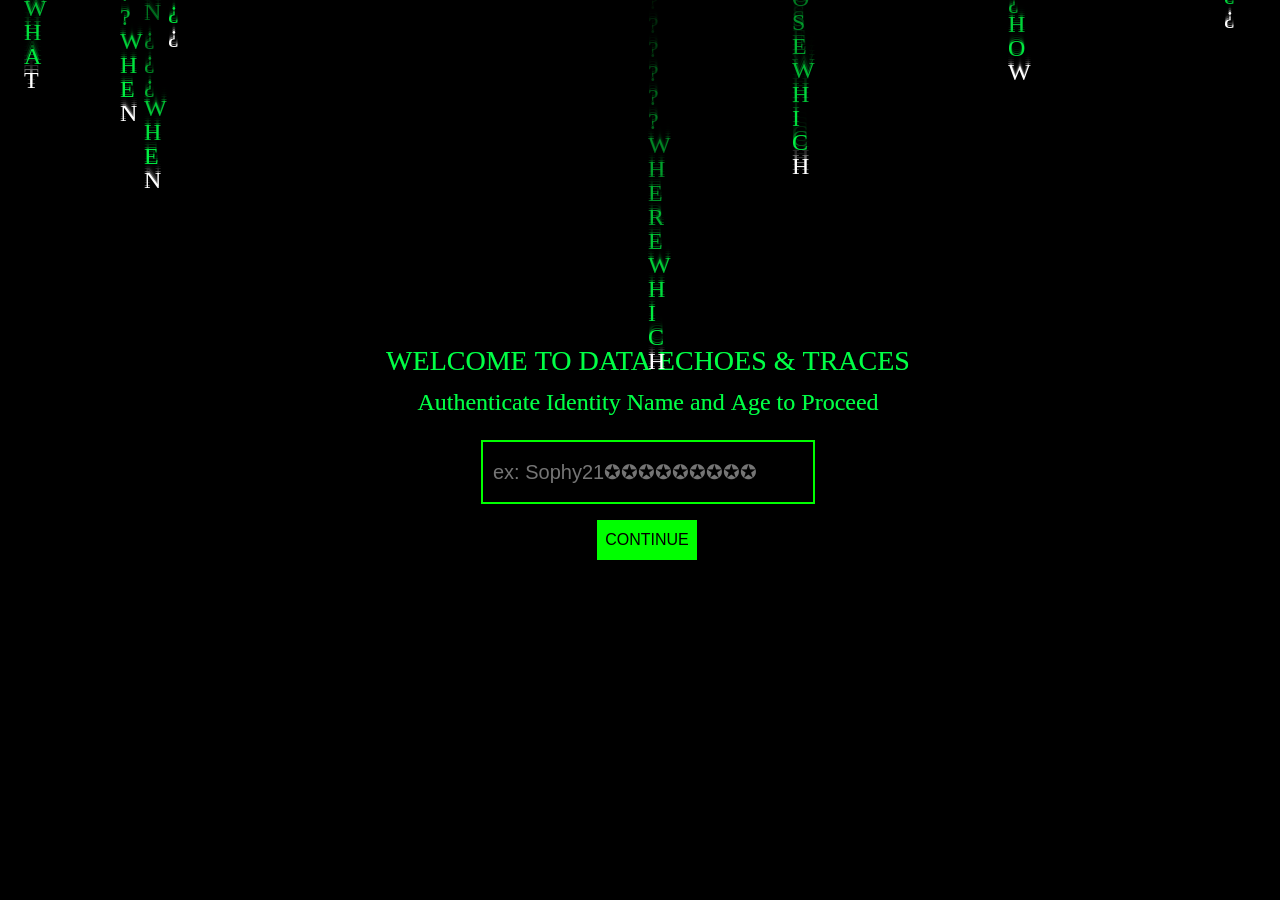
<file: index.html>
<!DOCTYPE html>
<html lang="en">
  <head>
    <meta charset="utf-8" />
    <meta name="viewport" content="width=device-width, initial-scale=1.0">

    <title>Sketch</title>

    <link rel="stylesheet" type="text/css" href="styles/style.css">

    <script src="libraries/p5.min.js"></script>
    <script src="libraries/quicksettings.js"></script>
    <script src="libraries/p5.gui.js"></script>
  </head>

  <body>
    <script src="scripts/sketch.js"></script>
  </body>
</html>
</file>
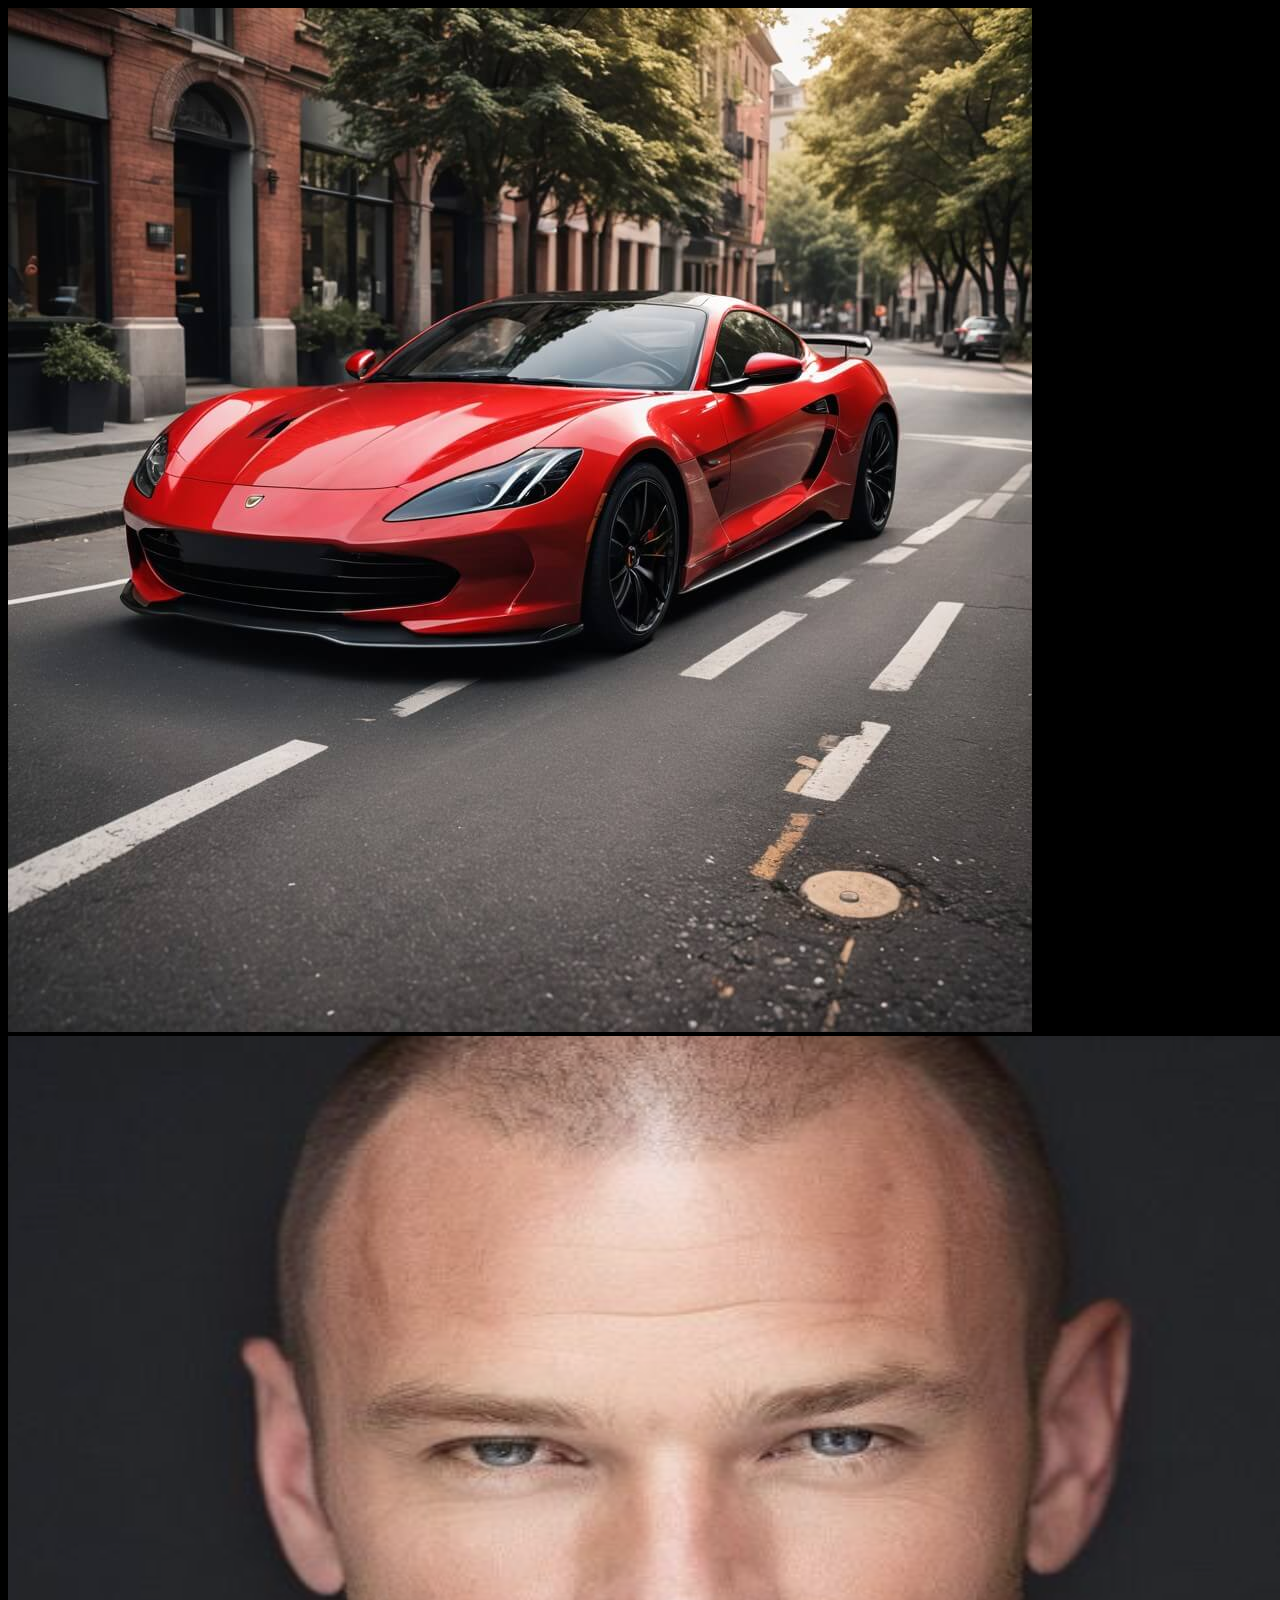
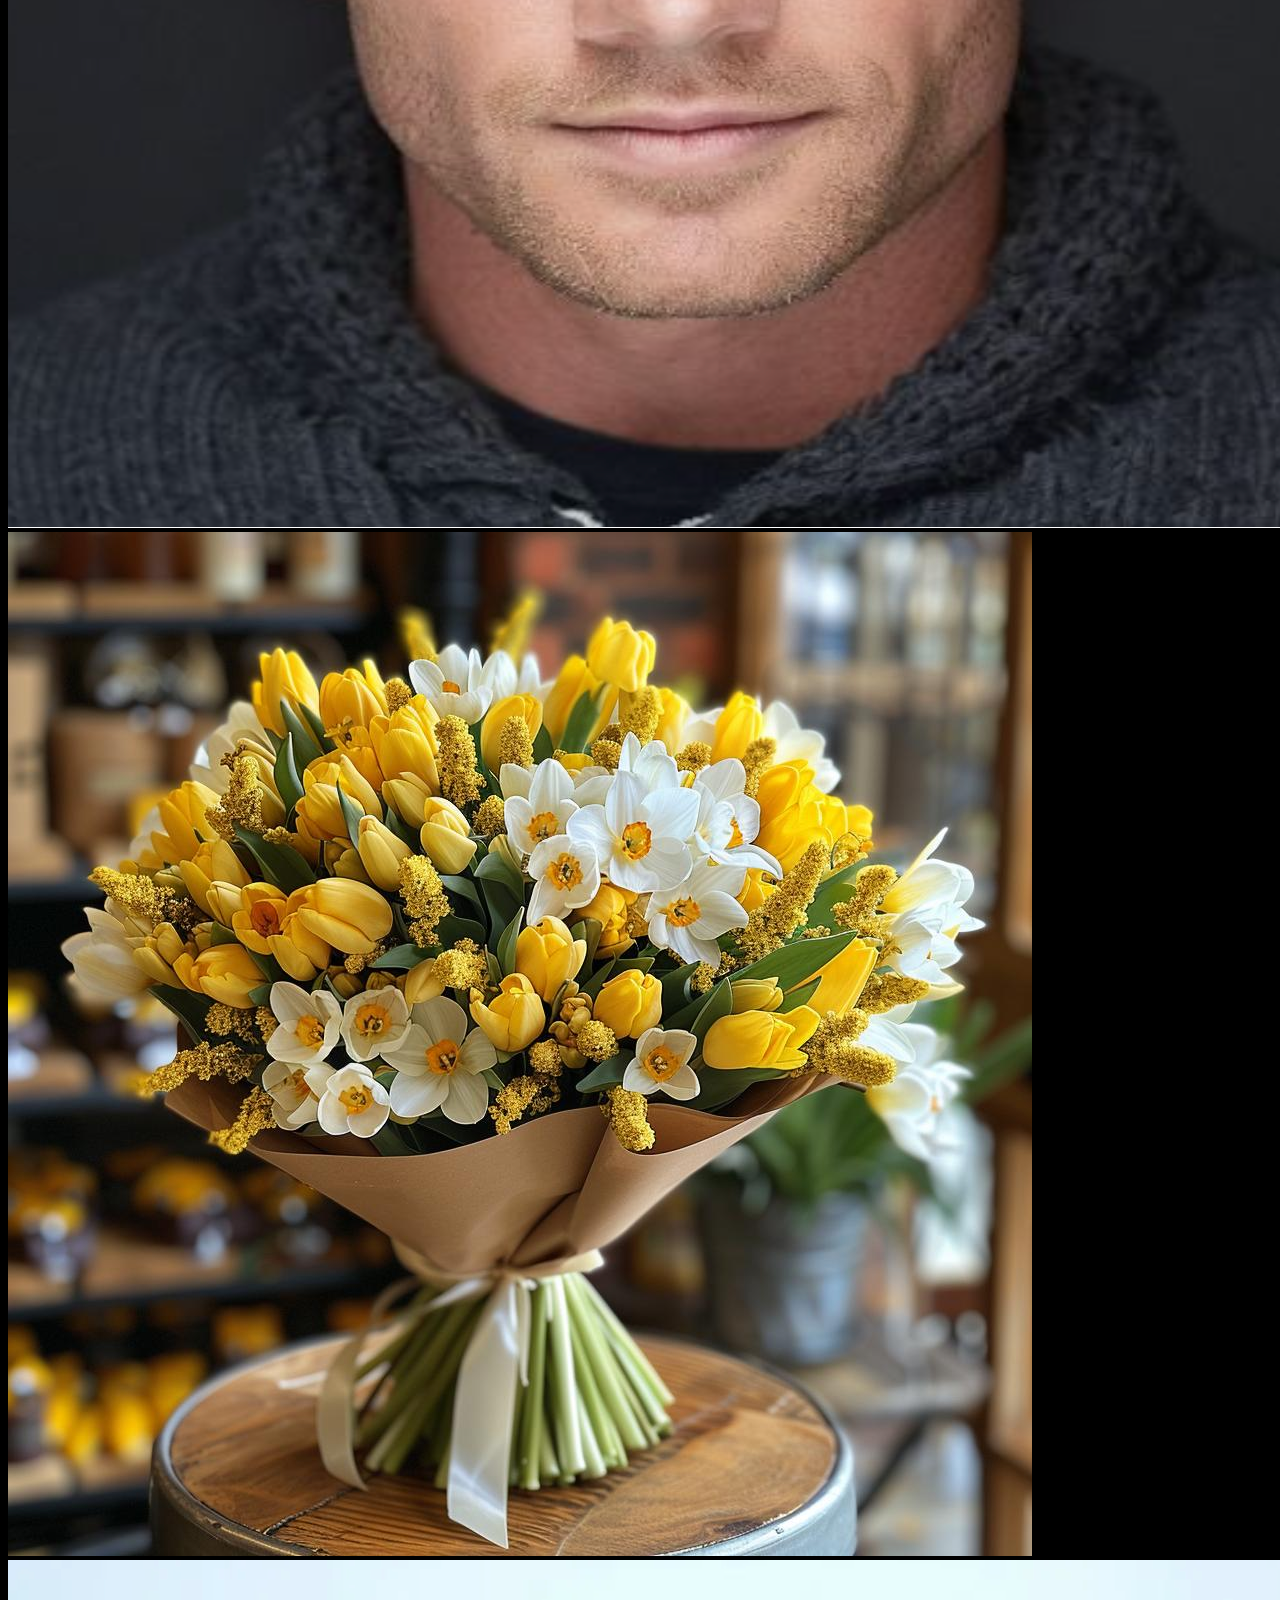
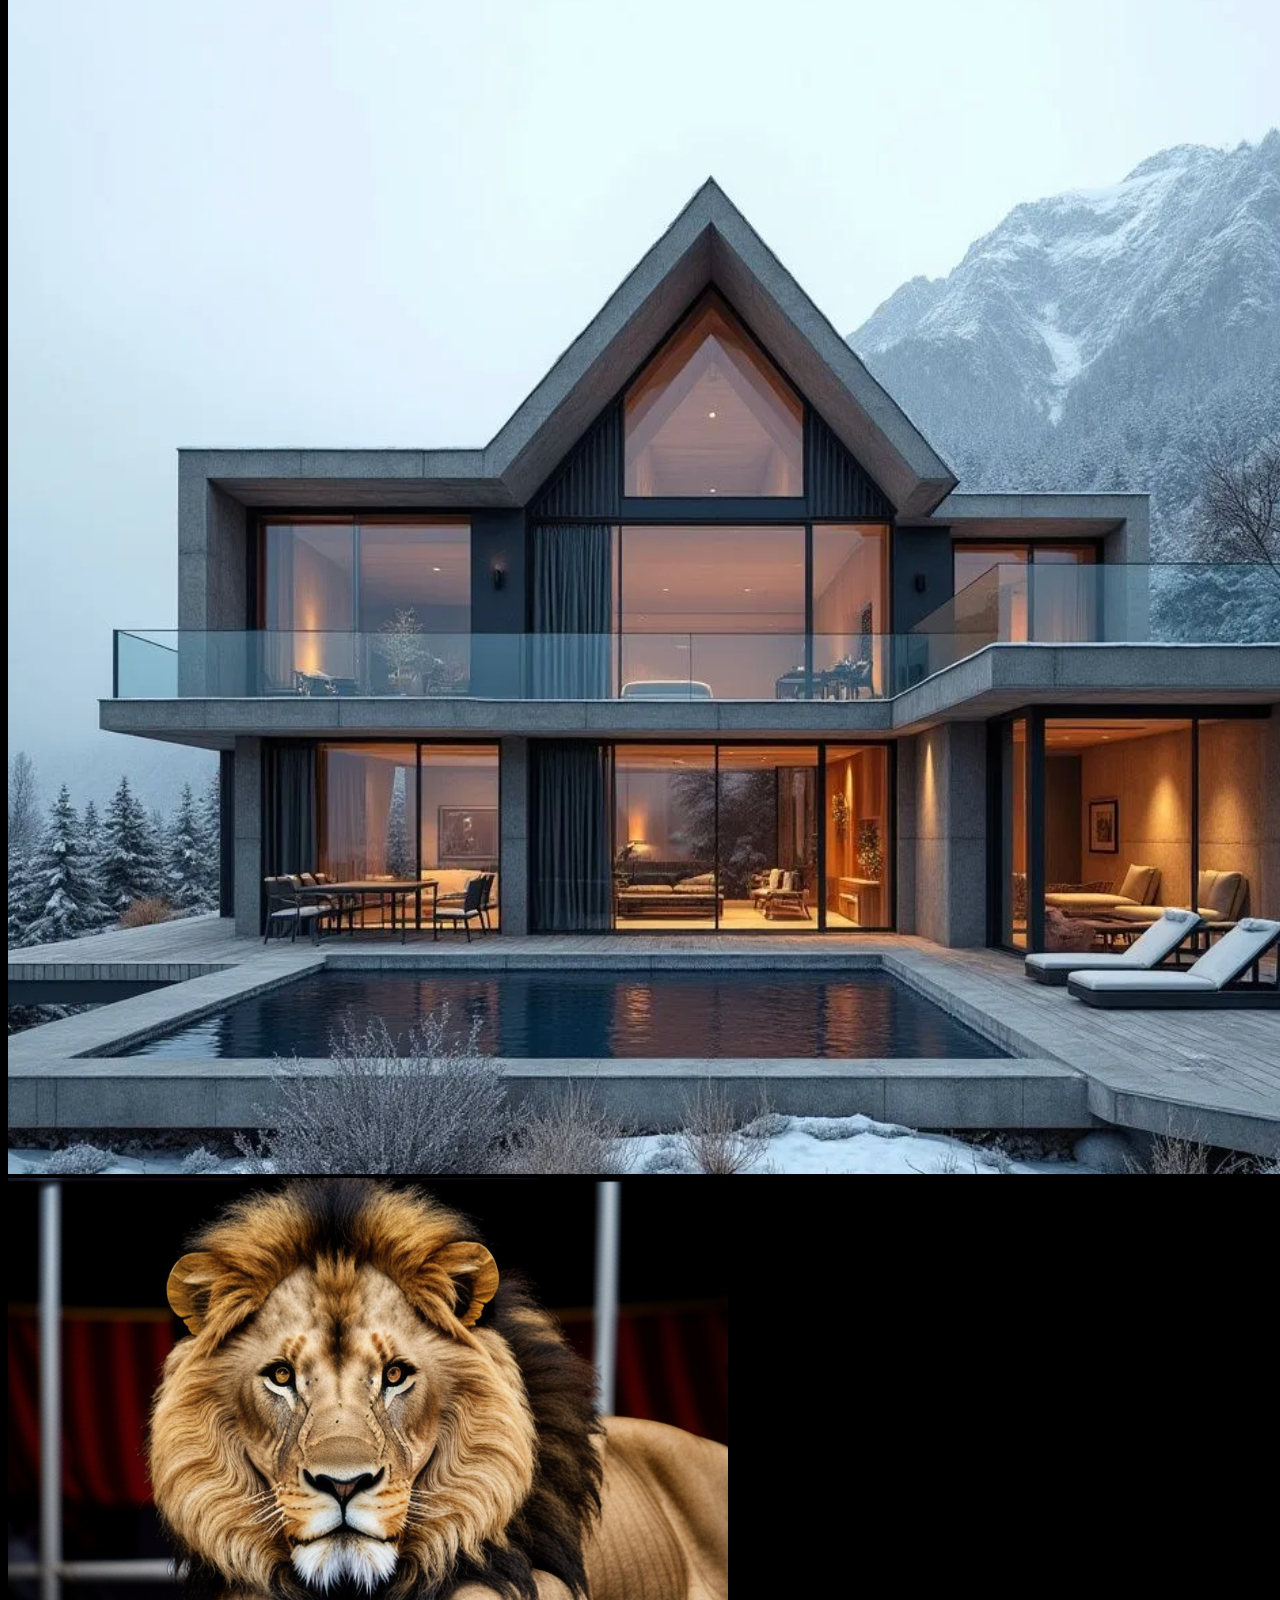
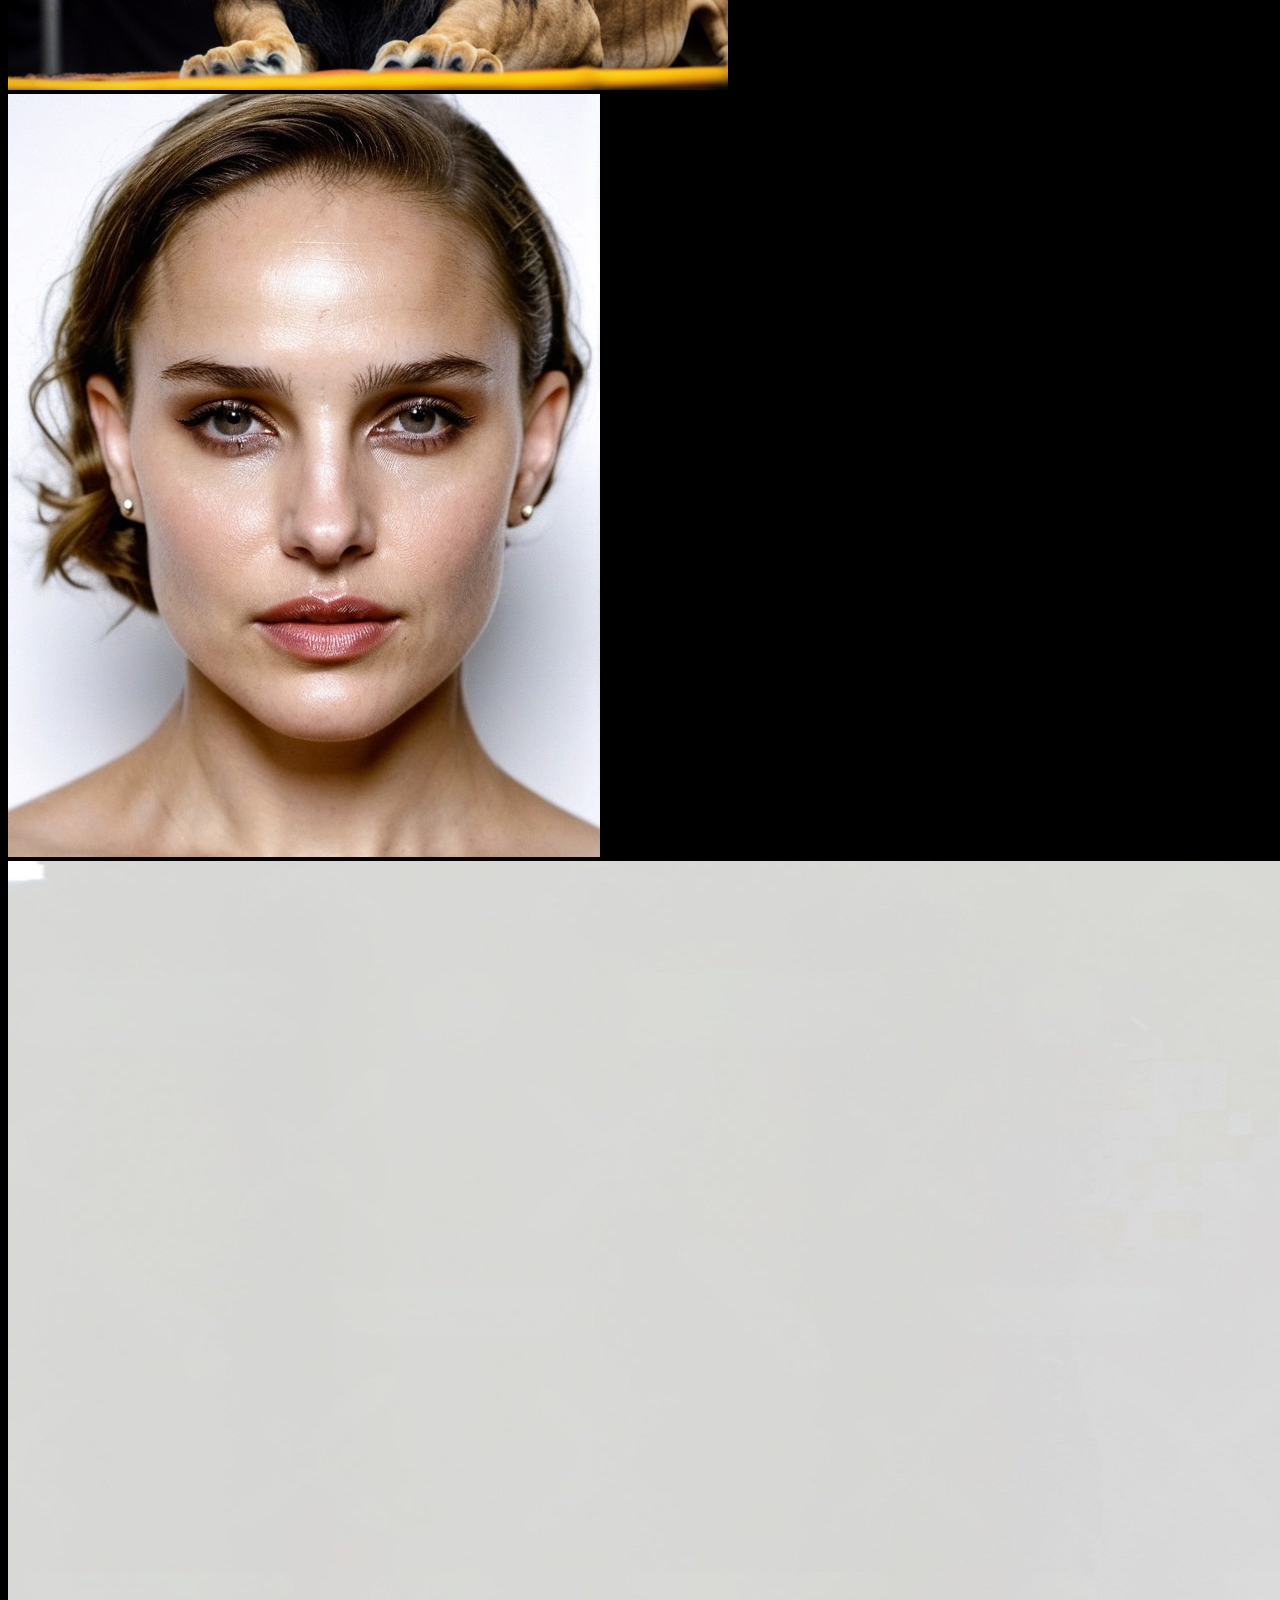
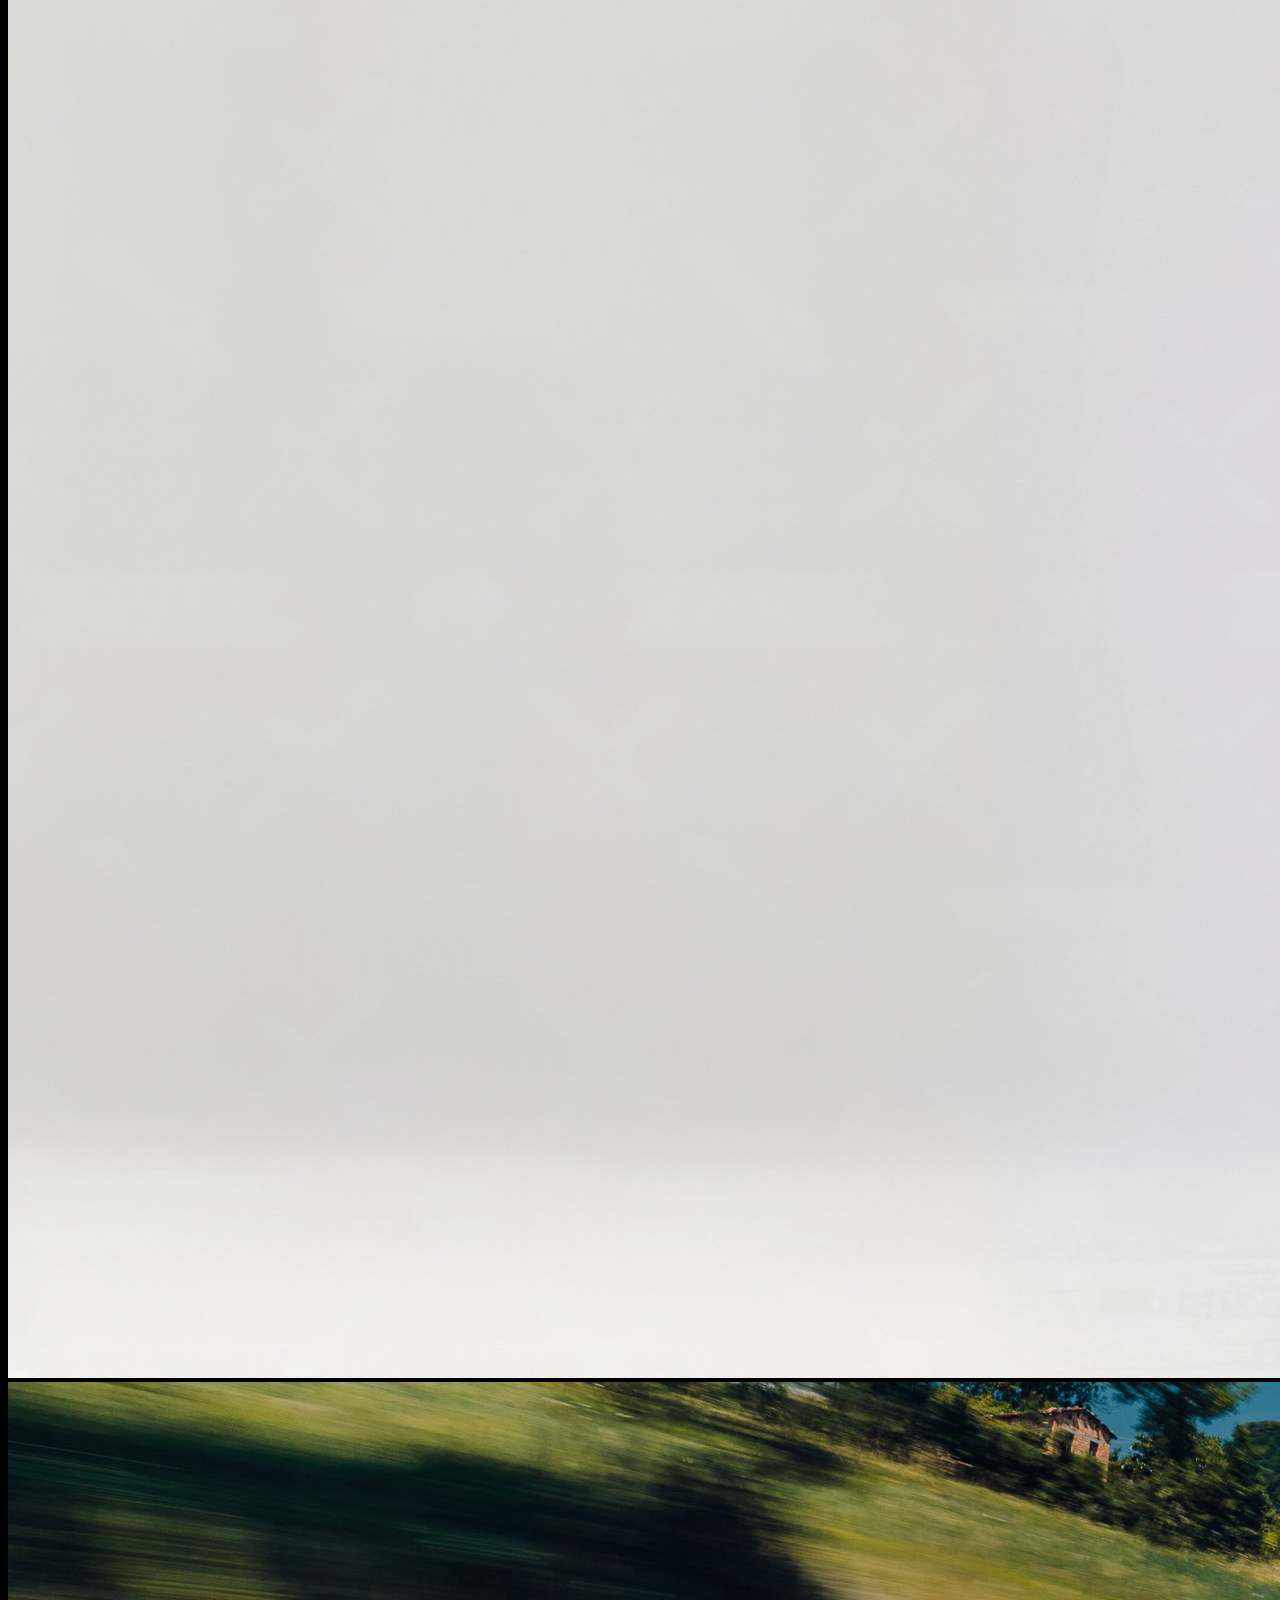
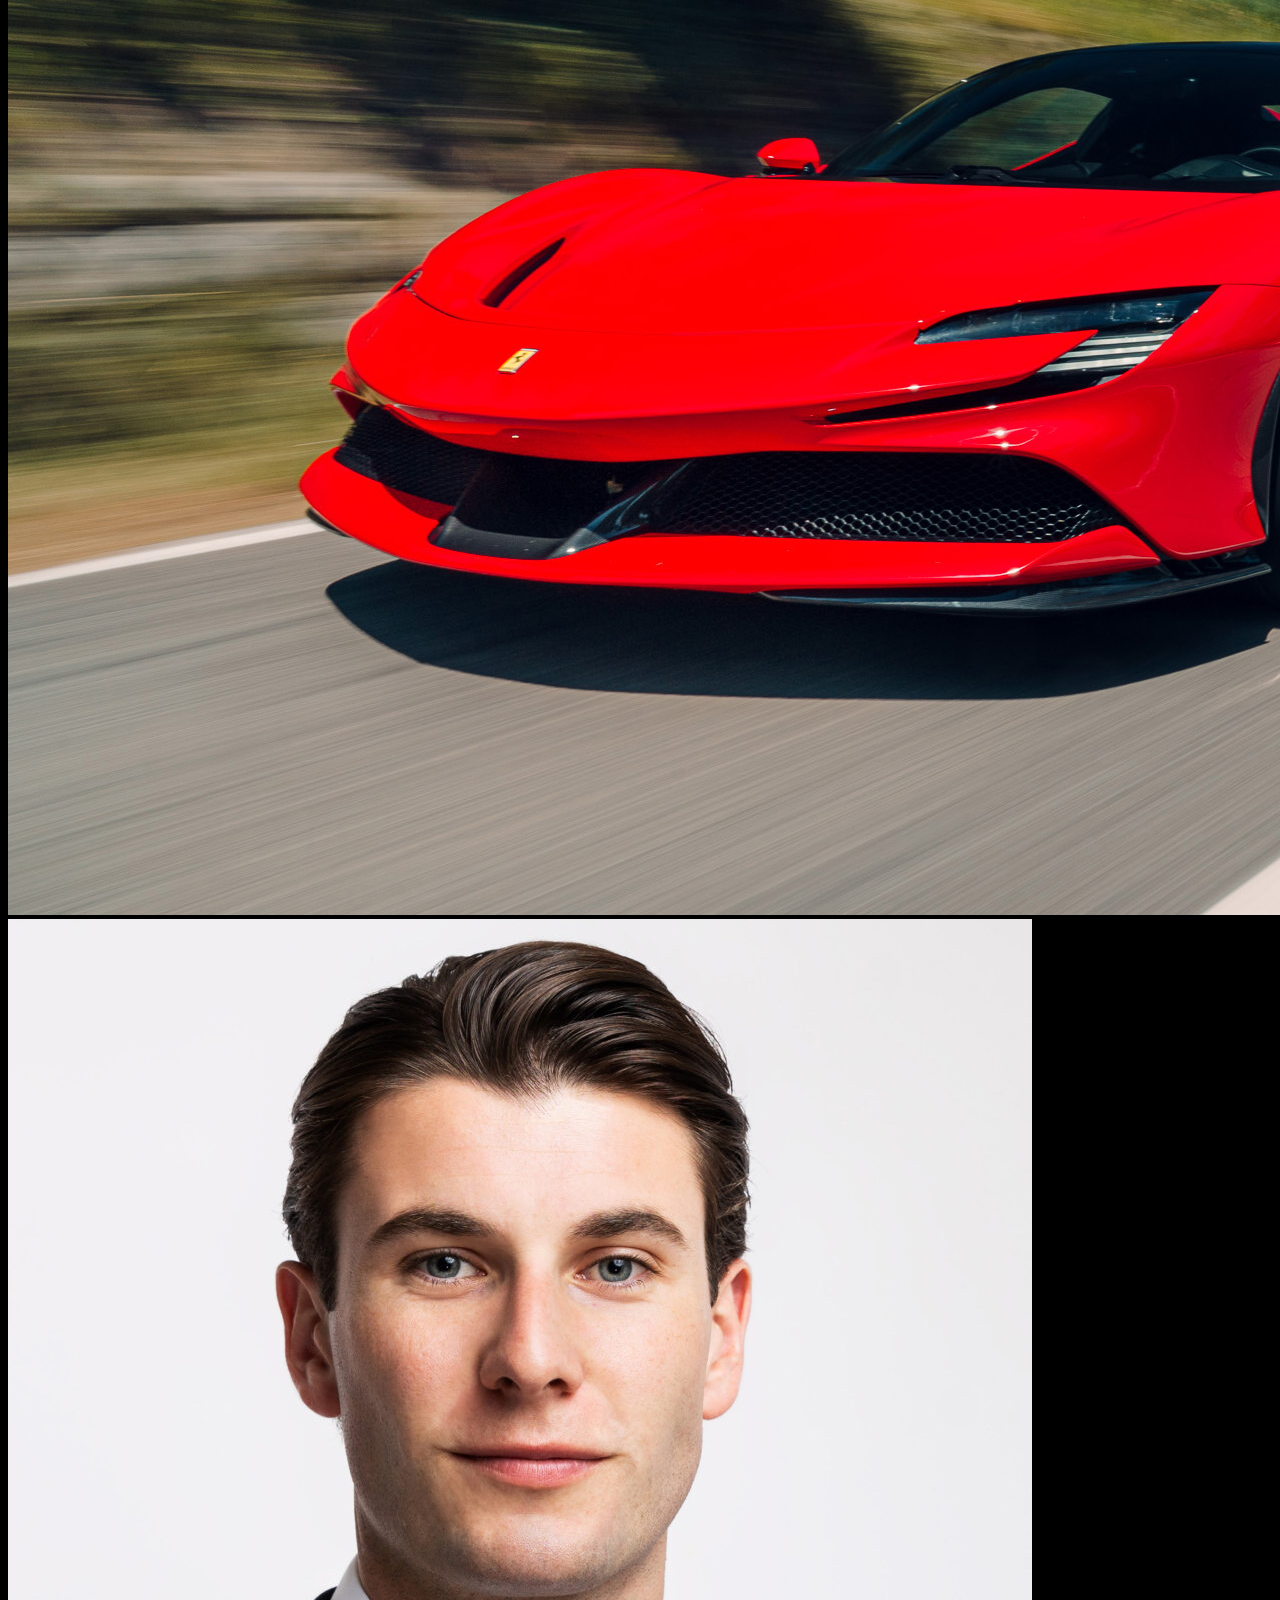
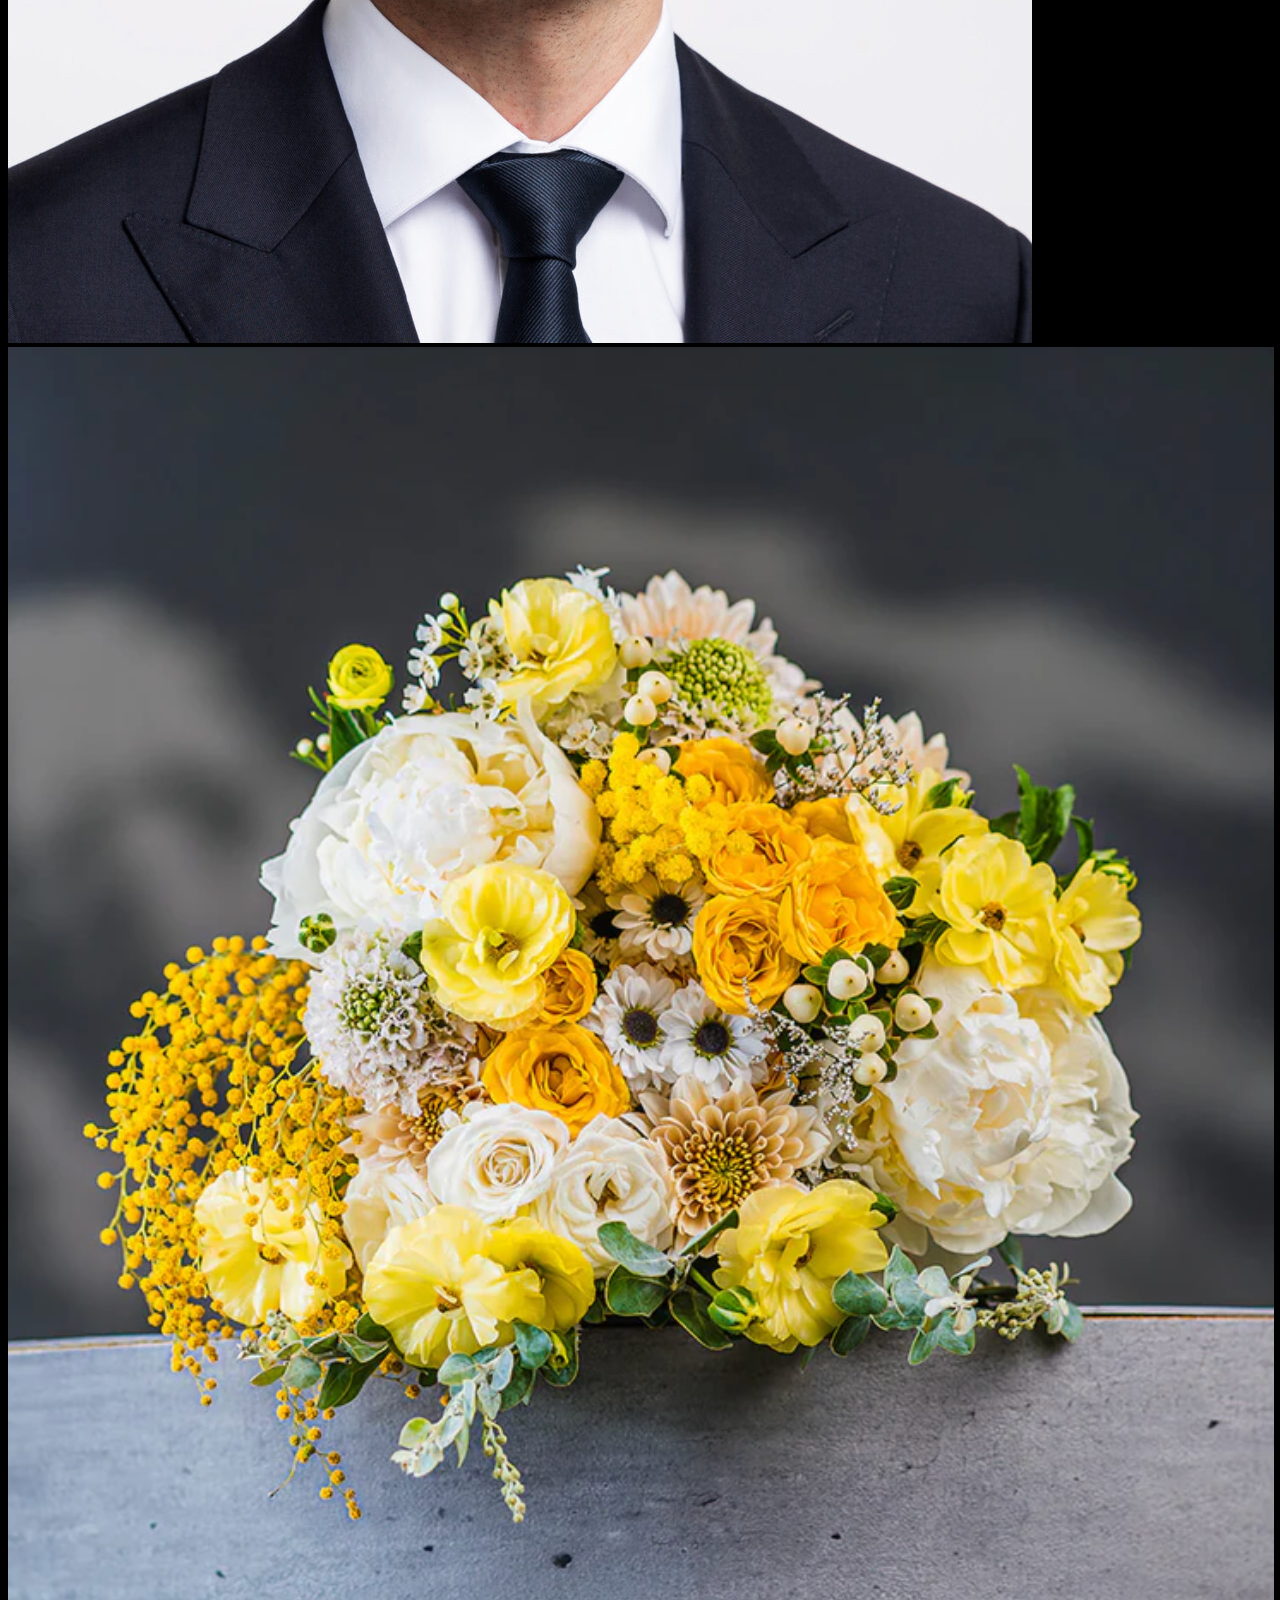
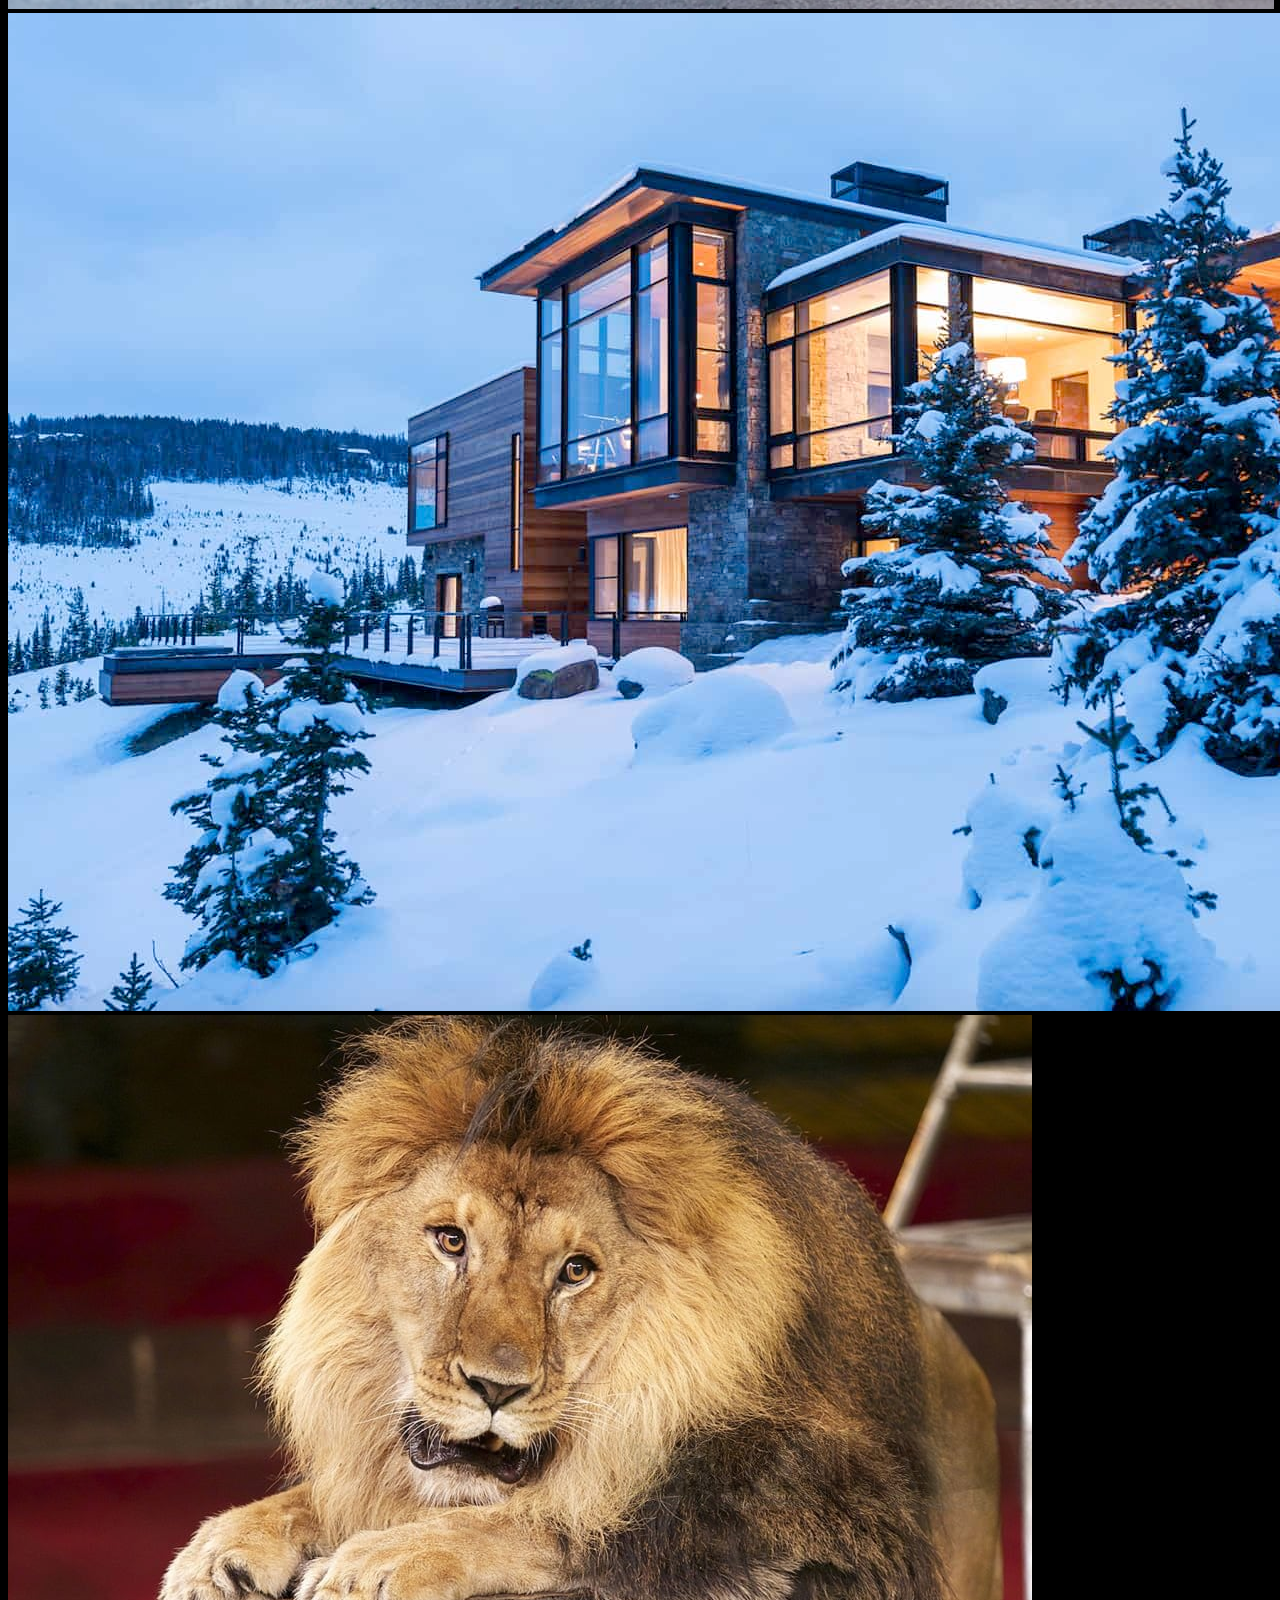
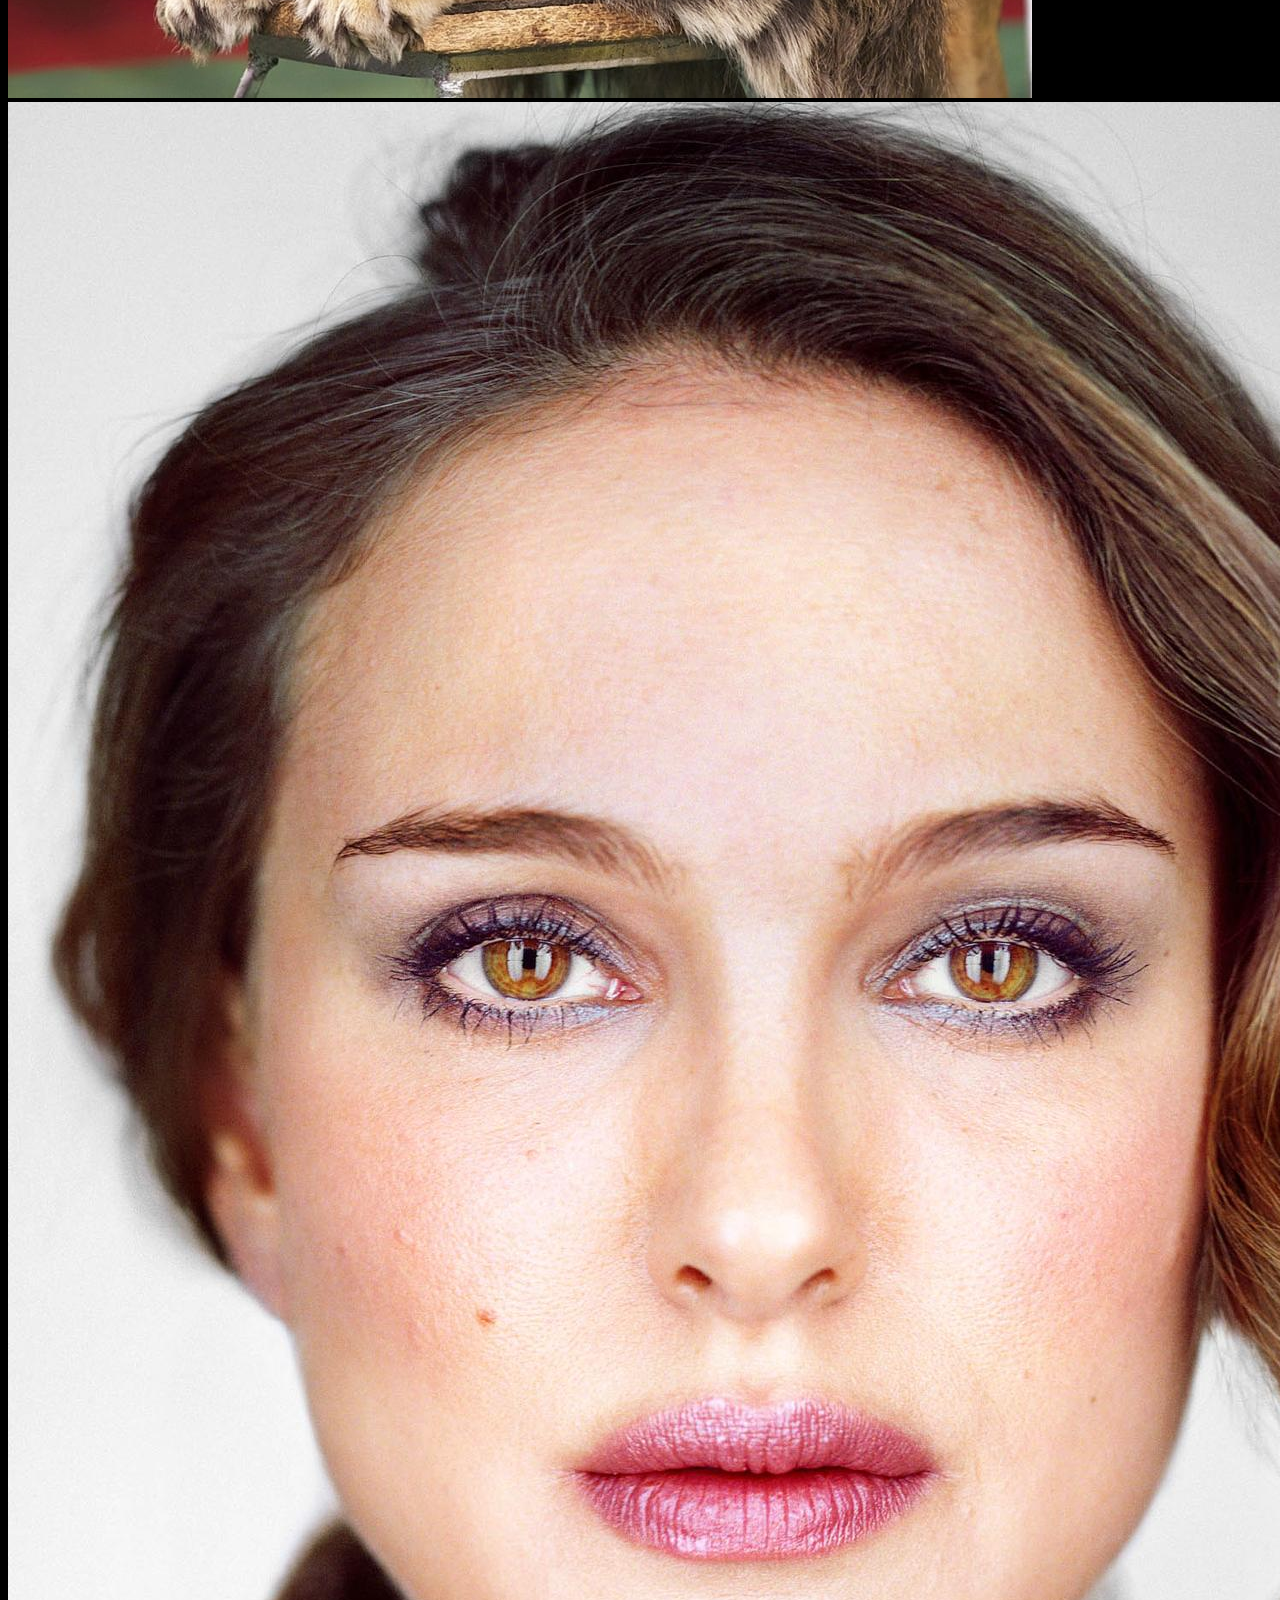
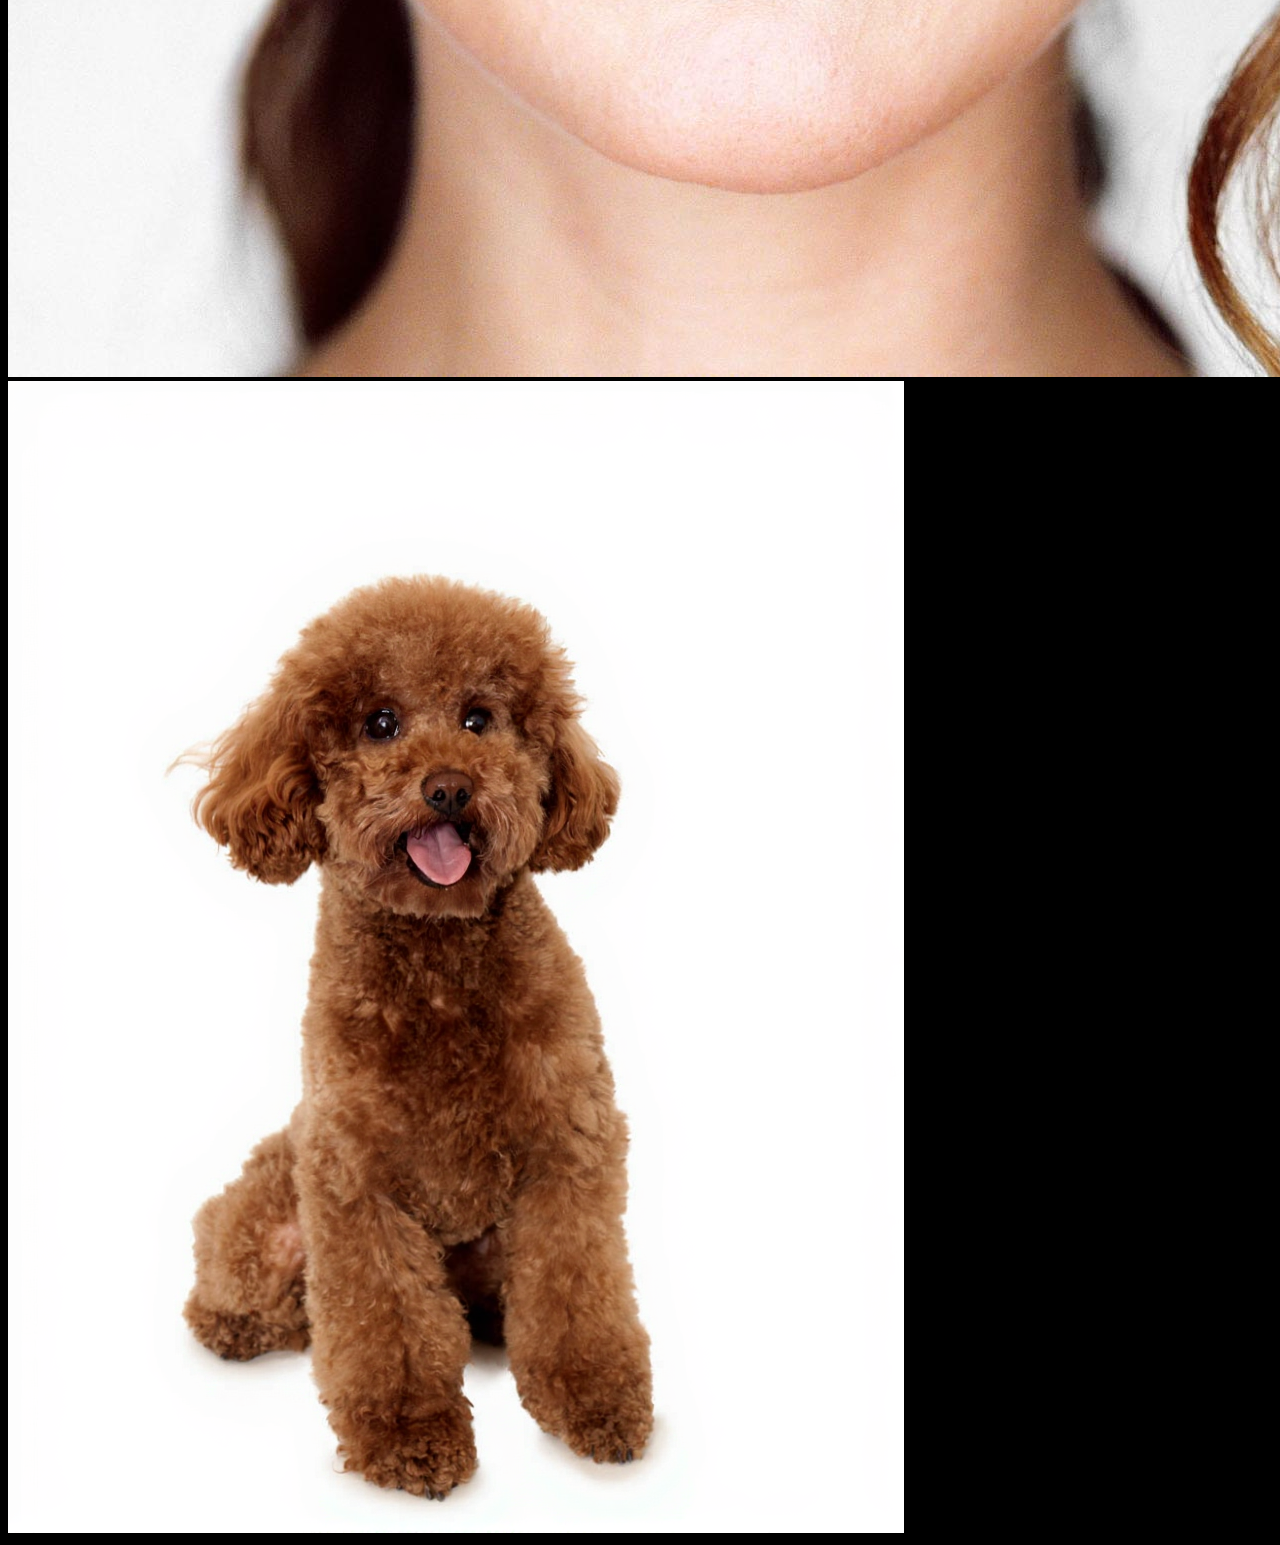
<file: index-vr.html>
<!DOCTYPE html>
<html>
<head>
  <meta charset="utf-8">
  <title>Data Echoes & Traces</title>
  <meta name="description" content="VR Cyberspace Experience">
  <script src="https://aframe.io/releases/1.4.0/aframe.min.js"></script>
  <link rel="stylesheet" href="styles/style-vr.css">
</head>
<body>
  <a-scene 
  background="color: #000000" 
  scene-manager="currentScene: intro"
  loading-screen="dotsColor: #00ff00; backgroundColor: #000000">

    <!-- ============================================ -->
    <!-- ASSETS -->
    <!-- ============================================ -->
    <a-assets>
      <audio id="bg-music" src="assets/audio/cyber-background.mp3" preload="auto"></audio>
      <a-asset-item id="cyber-eye" src="assets/cyber_eye.glb"></a-asset-item>

      <!-- AI Images -->
      <img id="ai-car" src="assets/imgs/AI/car-AI.jpg">
      <img id="ai-face" src="assets/imgs/AI/face-AI.png">
      <img id="ai-flowers" src="assets/imgs/AI/flowers-AI.jpg">
      <img id="ai-house" src="assets/imgs/AI/house3-AI.png">
      <img id="ai-lion" src="assets/imgs/AI/lion-AI.png">
      <img id="ai-celeb" src="assets/imgs/AI/NPCeleb-AI.jpg">
      <img id="ai-poodle" src="assets/imgs/AI/poodle-AI.jpeg">
      
      <!-- Real Images -->
      <img id="real-car" src="assets/imgs/Real/car-Real.jpg">
      <img id="real-face" src="assets/imgs/Real/face-Real.jpg">
      <img id="real-flowers" src="assets/imgs/Real/flowers-Real.png">
      <img id="real-house" src="assets/imgs/Real/house-Real.jpg">
      <img id="real-lion" src="assets/imgs/Real/lion-Real.jpeg">
      <img id="real-celeb" src="assets/imgs/Real/NPCeleb-Real.jpg">
      <img id="real-poodle" src="assets/imgs/Real/poodle-Real.png">
    </a-assets>

    <!-- Background Music -->
      <a-entity id="background-music" 
          sound="src: #bg-music; loop: true; volume: 0.3; autoplay: true"
          position="0 0 0">
      </a-entity>

    <!-- ============================================ -->
    <!-- CAMERA & PLAYER (shared across all scenes) -->
    <!-- ============================================ -->
    <a-entity id="player" position="0.0 -0.4 6.5">
      <a-camera>
        <a-cursor 
          geometry="primitive: ring; radiusInner: 0.008; radiusOuter: 0.012"
          material="color: #00FFFF; shader: flat"
          scale="0.3 0.3 0.3"
          raycaster="objects: .clickable; far: 6000; direction: 0 0 -1; interval: 50"
          position="0 0 -0.1"
          fuse="false">
        </a-cursor>
      </a-camera>

      <!-- LEFT HAND - Add controller-movement for thumbstick movement -->
      <a-entity 
        id="leftHand" 
        oculus-touch-controls="hand: left"
        controller-movement="speed: 2.5"
        hand-controls="hand: left; handModelStyle: lowPoly; color: #00FFFF"
        position="-0.3 0 -0.5"
        ribbon-trail="color: #00ffff; maxPoints: 60; fadeTime: 2000; width: 0.04"
        ghost-silhouette="color: #00ffff; interval: 400">
      </a-entity>

      <!-- RIGHT HAND - Add laser-controls for better portal/button interaction -->
      <a-entity 
        id="rightHand" 
        oculus-touch-controls="hand: right"
        hand-controls="hand: right; handModelStyle: lowPoly; color: #00FFFF"
        laser-controls
        raycaster="objects: .clickable, .portal; far: 10"
        position="0.3 0 -0.5"
        ribbon-trail="color: #ff00ff; maxPoints: 60; fadeTime: 2000; width: 0.04"
        ghost-silhouette="color: #ff00ff; interval: 400">
      </a-entity>
    </a-entity>

    <!-- ============================================ -->
    <!-- INTRO SCENE - Portal Selection -->
    <!-- ============================================ -->
    <a-entity id="intro-scene">
      
      <!-- LIGHTING -->
      <a-entity light="type: ambient; color: #222; intensity: 0.4"></a-entity>
      <a-entity light="type: point; color: #FF0000; intensity: 2; distance: 20" position="-4 2 -10"></a-entity>
      <a-entity light="type: point; color: #00FF00; intensity: 2; distance: 20" position="0 2 -10"></a-entity>
      <a-entity light="type: point; color: #0000FF; intensity: 2; distance: 20" position="4 2 -10"></a-entity>

      <!-- LEFT PATHWAY - TEXT (NEON RED) -->
      <a-entity id="pathwayText" class="pathway" position="-3.5 0 0">
        
        <a-entity id="circlesLeft" position="0 1.6 -8">
          <a-ring position="0 0 0" radius-inner="1.5" radius-outer="1.6" color="#FF0000" opacity="0.3" material="shader: flat"></a-ring>
          <a-ring position="0 0 -3" radius-inner="1.5" radius-outer="1.6" color="#FF0000" opacity="0.2" material="shader: flat"></a-ring>
          <a-ring position="0 0 -6" radius-inner="1.5" radius-outer="1.6" color="#FF0000" opacity="0.15" material="shader: flat"></a-ring>
          <a-ring position="0 0 -9" radius-inner="1.5" radius-outer="1.6" color="#FF0000" opacity="0.1" material="shader: flat"></a-ring>
        </a-entity>
        
        <a-box position="-0.6 0.01 -10" width="0.03" height="0.03" depth="20" material="color: #880000; shader: flat"></a-box>
        <a-box position="-0.3 0.01 -10" width="0.03" height="0.03" depth="20" material="color: #CC0000; shader: flat"></a-box>
        <a-box position="0 0.01 -10" width="0.03" height="0.03" depth="20" material="color: #FF0000; shader: flat"></a-box>
        <a-box position="0.3 0.01 -10" width="0.03" height="0.03" depth="20" material="color: #CC0000; shader: flat"></a-box>
        <a-box position="0.6 0.01 -10" width="0.03" height="0.03" depth="20" material="color: #880000; shader: flat"></a-box>
        
        <a-entity id="gridMarkersR">
          <a-sphere position="0 0.05 -5" radius="0.05" color="#FF0000" opacity="0.6"></a-sphere>
          <a-sphere position="0 0.05 -10" radius="0.05" color="#FF0000" opacity="0.6"></a-sphere>
          <a-sphere position="0 0.05 -15" radius="0.05" color="#FF0000" opacity="0.6"></a-sphere>
        </a-entity>
        
        <a-text 
          value="TEXT" 
          position="0 1.5 0" 
          align="center" 
          color="#FF0000" 
          width="4" 
          shader="flat"
          animation="property: position; to: 0 1.8 0; dir: alternate; loop: true; dur: 2000; easing: easeInOutSine">
        </a-text>
        
        <a-entity position="0 0.8 -0.3" portal-button="target: text">
          <a-box 
            width="2" 
            height="0.6" 
            depth="0.1" 
            class="clickable"
            material="color: #000000; opacity: 0.5; transparent: true; side: double">
          </a-box>
          <a-text 
            value="[ ENTER ]" 
            align="center" 
            position="0 0 0.06"
            color="#FF0000" 
            width="3" 
            shader="flat"
            animation="property: opacity; from: 0.5; to: 1; dir: alternate; loop: true; dur: 1000">
          </a-text>
        </a-entity>

      </a-entity>

      <!-- CENTER PATHWAY - AUDIO (NEON GREEN) -->
      <a-entity id="pathwayAudio" class="pathway" position="0 0 0">
        
        <a-entity id="circlesCenter" position="0 1.6 -8">
          <a-ring position="0 0 0" radius-inner="1.5" radius-outer="1.6" color="#00FF00" opacity="0.3" material="shader: flat"></a-ring>
          <a-ring position="0 0 -3" radius-inner="1.5" radius-outer="1.6" color="#00FF00" opacity="0.2" material="shader: flat"></a-ring>
          <a-ring position="0 0 -6" radius-inner="1.5" radius-outer="1.6" color="#00FF00" opacity="0.15" material="shader: flat"></a-ring>
          <a-ring position="0 0 -9" radius-inner="1.5" radius-outer="1.6" color="#00FF00" opacity="0.1" material="shader: flat"></a-ring>
        </a-entity>
        
        <a-box position="-0.6 0.01 -10" width="0.03" height="0.03" depth="20" material="color: #008800; shader: flat"></a-box>
        <a-box position="-0.3 0.01 -10" width="0.03" height="0.03" depth="20" material="color: #00CC00; shader: flat"></a-box>
        <a-box position="0 0.01 -10" width="0.03" height="0.03" depth="20" material="color: #00FF00; shader: flat"></a-box>
        <a-box position="0.3 0.01 -10" width="0.03" height="0.03" depth="20" material="color: #00CC00; shader: flat"></a-box>
        <a-box position="0.6 0.01 -10" width="0.03" height="0.03" depth="20" material="color: #008800; shader: flat"></a-box>
        
        <a-entity id="gridMarkersG">
          <a-sphere position="0 0.05 -5" radius="0.05" color="#00FF00" opacity="0.6"></a-sphere>
          <a-sphere position="0 0.05 -10" radius="0.05" color="#00FF00" opacity="0.6"></a-sphere>
          <a-sphere position="0 0.05 -15" radius="0.05" color="#00FF00" opacity="0.6"></a-sphere>
        </a-entity>
        
        <a-text 
          value="AUDIO" 
          position="0 1.5 0" 
          align="center" 
          color="#00FF00" 
          width="4" 
          shader="flat"
          animation="property: position; to: 0 1.8 0; dir: alternate; loop: true; dur: 2000; easing: easeInOutSine; delay: 500">
        </a-text>
        
        <a-entity position="0 0.8 -0.3" portal-button="target: audio">
          <a-box 
            width="2" 
            height="0.6" 
            depth="0.1" 
            class="clickable"
            material="color: #000000; opacity: 0.5; transparent: true; side: double">
          </a-box>
          <a-text 
            value="[ ENTER ]" 
            align="center" 
            position="0 0 0.06"
            color="#00FF00" 
            width="3" 
            shader="flat"
            animation="property: opacity; from: 0.5; to: 1; dir: alternate; loop: true; dur: 1000">
          </a-text>
        </a-entity>

      </a-entity>

      <!-- RIGHT PATHWAY - MOVEMENT (NEON BLUE) -->
      <a-entity id="pathwayMovement" class="pathway" position="3.5 0 0">
        
        <a-entity id="circlesRight" position="0 1.6 -8">
          <a-ring position="0 0 0" radius-inner="1.5" radius-outer="1.6" color="#0000FF" opacity="0.3" material="shader: flat"></a-ring>
          <a-ring position="0 0 -3" radius-inner="1.5" radius-outer="1.6" color="#0000FF" opacity="0.2" material="shader: flat"></a-ring>
          <a-ring position="0 0 -6" radius-inner="1.5" radius-outer="1.6" color="#0000FF" opacity="0.15" material="shader: flat"></a-ring>
          <a-ring position="0 0 -9" radius-inner="1.5" radius-outer="1.6" color="#0000FF" opacity="0.1" material="shader: flat"></a-ring>
        </a-entity>
        
        <a-box position="-0.6 0.01 -10" width="0.03" height="0.03" depth="20" material="color: #000088; shader: flat"></a-box>
        <a-box position="-0.3 0.01 -10" width="0.03" height="0.03" depth="20" material="color: #0000CC; shader: flat"></a-box>
        <a-box position="0 0.01 -10" width="0.03" height="0.03" depth="20" material="color: #0000FF; shader: flat"></a-box>
        <a-box position="0.3 0.01 -10" width="0.03" height="0.03" depth="20" material="color: #0000CC; shader: flat"></a-box>
        <a-box position="0.6 0.01 -10" width="0.03" height="0.03" depth="20" material="color: #000088; shader: flat"></a-box>
        
        <a-entity id="gridMarkersB">
          <a-sphere position="0 0.05 -5" radius="0.05" color="#0000FF" opacity="0.6"></a-sphere>
          <a-sphere position="0 0.05 -10" radius="0.05" color="#0000FF" opacity="0.6"></a-sphere>
          <a-sphere position="0 0.05 -15" radius="0.05" color="#0000FF" opacity="0.6"></a-sphere>
        </a-entity>
        
        <a-text 
          value="Image" 
          position="0 1.5 0" 
          align="center" 
          color="#0000FF" 
          width="4" 
          shader="flat"
          animation="property: position; to: 0 1.8 0; dir: alternate; loop: true; dur: 2000; easing: easeInOutSine; delay: 1000">
        </a-text>
        
        <a-entity position="0 0.8 -0.3" portal-button="target: movement">
          <a-box 
            width="2" 
            height="0.6" 
            depth="0.1" 
            class="clickable"
            material="color: #000000; opacity: 0.5; transparent: true; side: double">
          </a-box>
          <a-text 
            value="[ ENTER ]" 
            align="center" 
            position="0 0 0.06"
            color="#0000FF" 
            width="3" 
            shader="flat"
            animation="property: opacity; from: 0.5; to: 1; dir: alternate; loop: true; dur: 1000">
          </a-text>
        </a-entity>

      </a-entity>

      <!-- ENVIRONMENT -->
      <a-plane position="0 0 0" rotation="-90 0 0" width="100" height="100" color="#000000" material="shader: flat"></a-plane>
      <a-sky color="#000000"></a-sky>
      
    </a-entity>
    <!-- END INTRO SCENE -->


    <!-- ============================================ -->
    <!-- TEXT SCENE -->
    <!-- ============================================ -->
    <a-entity id="text-scene" visible="false">
    
      <!-- Dark Sky -->
      <a-sky color="#000000"></a-sky>
      
      <!-- Red Grid Floor -->
      <a-entity 
        grid-floor="size: 100; divisions: 100; colorGrid: #ff0000; colorCenterLine: #ff3333" 
        position="0 0 0">
      </a-entity>

      <!-- Lighting -->
      <a-light type="ambient" intensity="0.3" color="#220000"></a-light>
      <a-light type="point" position="0 5 0" intensity="0.5" color="#ff0000" distance="50"></a-light>

      <!-- TEXT REALM INTRO CARD -->
      <a-entity id="text-realm-card" position="0 4 0">
        
        <!-- Background plane -->
        <a-plane 
          width="10" 
          height="6" 
          position="0 0 0"
          color="#000000"
          opacity="0.8">
        </a-plane>
        
        <!-- Red border glow -->
        <a-plane 
          width="10.2" 
          height="6.2" 
          position="0 0 -0.01"
          material="color: #ff0000; shader: flat; opacity: 0.4">
        </a-plane>
        
        <!-- Title -->
        <a-text 
          value="TEXT REALM" 
          align="center" 
          position="0 3.5 0.1" 
          color="#ff0000" 
          width="12"
          shader="flat"
          letter-spacing="5">
        </a-text>
        
        <!-- Description text -->
        <a-text 
          value="Every day, 361.6 billion emails are sent and received, over 8.5 billion\nGoogle searches are made, and 350,000 tweets are posted every minute.\nWe are drowning in text data—but how much of it is true?\n\nYour challenge: Navigate four corners of this realm. Three corners pose\nquestions that test what you believe and responses from those before you.\nOne corner is a guessing game. \nCan you tell what's real from what's fake?\n\nExplore. Question. Create."
          align="center" 
          position="0 0 0.1" 
          color="#cccccc" 
          width="9"
          line-height="50"
          wrap-count="70"
          shader="flat">
        </a-text>
        
      </a-entity>
      
      <!-- Floating Cyber Eye in Center -->
      <a-entity 
        gltf-model="#cyber-eye"
        position="0 12 0"
        scale="3 3 3"
        animation="property: rotation; to: 0 360 0; loop: true; dur: 10000; easing: linear"
        animation__float="property: position; to: 0 7 0; dir: alternate; loop: true; dur: 3000; easing: easeInOutSine">
        <a-light type="point" color="#ff0000" intensity="2" distance="30"></a-light>
      </a-entity>

      <!-- EXIT Button -->
      <a-entity id="exit-button" position="0 2 0" portal-button="target: intro">
        <a-box 
          width="2" 
          height="0.6" 
          depth="0.2" 
          class="clickable"
          material="color: #ff0000; shader: flat; side: double">
        </a-box>

        <a-box 
          width="2.1" 
          height="0.7" 
          depth="0.15" 
          position="0 0 -0.05"
          material="color: #ff0000; shader: flat; opacity: 0.4">
        </a-box>

        <a-text 
          value="EXIT" 
          align="center" 
          position="0 0 0.12" 
          color="#000000"
          width="5"
          material="side: double">
        </a-text>

        <a-text 
          value="EXIT" 
          align="center" 
          position="0 0 -0.13" 
          color="#000000"
          width="5"
          rotation="0 180 0"
          material="side: double">
        </a-text>
      </a-entity>

      <!-- Environment Title -->
      <a-text 
        value="TEXT REALM" 
        align="center" 
        position="0 12 0" 
        color="#ff0000" 
        width="20"
        opacity="0.8">
      </a-text>
      
      <!-- CORNER 1: TECHNOLOGICAL FEAR (Front-Left) -->
      <a-entity id="corner1" position="-12 0 -12" rotation="0 45 0">
        <a-plane 
          width="8" 
          height="5" 
          position="0 4 0"
          color="#000000"
          opacity="0.7">
          <a-plane 
            width="8.2" 
            height="5.2" 
            position="0 0 -0.01"
            material="color: #ff0000; shader: flat; opacity: 0.4">
          </a-plane>
        </a-plane>
        
        <a-text 
          value="What scares you the most about technology?" 
          align="center" 
          position="0 4 0.1" 
          color="#ff0000" 
          width="6"
          line-height="50"
          wrap-count="20">
        </a-text>
        
        <a-entity 
          position="0 1.2 0"
          question-responder="questionId: fear; questionText: What scares you the most about technology?">
          <a-box 
            color="#ff0000" 
            depth="0.2" 
            height="0.8" 
            width="3"
            class="clickable"
            material="shader: flat">
          </a-box>
          <a-text 
            value="RESPOND" 
            align="center" 
            position="0 0 0.11" 
            color="#000000" 
            width="6">
          </a-text>
        </a-entity>
        
        <a-entity id="responses-fear" position="0 2 5"></a-entity>
      </a-entity>
      
      <!-- CORNER 2: DATA IMAGINATION (Front-Right) -->
      <a-entity id="corner2" position="12 0 -12" rotation="0 -45 0">
        <a-plane 
          width="8" 
          height="5" 
          position="0 4 0"
          color="#000000"
          opacity="0.7">
          <a-plane 
            width="8.2" 
            height="5.2" 
            position="0 0 -0.01"
            material="color: #ff0000; shader: flat; opacity: 0.4">
          </a-plane>
        </a-plane>
        
        <a-text 
          value="What is data to you?" 
          align="center" 
          position="0 4 0.1" 
          color="#ff0000" 
          width="6"
          line-height="50"
          wrap-count="20">
        </a-text>
        
        <a-entity 
          position="0 1.2 0"
          question-responder="questionId: data; questionText: How do you define data?">
          <a-box 
            color="#ff0000" 
            depth="0.2" 
            height="0.8" 
            width="3"
            class="clickable"
            material="shader: flat">
          </a-box>
          <a-text 
            value="RESPOND" 
            align="center" 
            position="0 0 0.11" 
            color="#000000" 
            width="6">
          </a-text>
        </a-entity>
        
        <a-entity id="responses-data" position="0 2 5"></a-entity>
      </a-entity>
      
      <!-- CORNER 3: DISASSOCIATION (Back-Left) -->
      <a-entity id="corner3" position="-12 0 12" rotation="0 135 0">
        <a-plane 
          width="8" 
          height="5" 
          position="0 4 0"
          color="#000000"
          opacity="0.7">
          <a-plane 
            width="8.2" 
            height="5.2" 
            position="0 0 -0.01"
            material="color: #ff0000; shader: flat; opacity: 0.4">
          </a-plane>
        </a-plane>
        
        <a-text 
          value="What technology makes you disassociate from the present?" 
          align="center" 
          position="0 4 0.1" 
          color="#ff0000" 
          width="6"
          line-height="50"
          wrap-count="20">
        </a-text>

        <a-entity 
          position="0 1.2 0" 
          question-responder="questionId: disassociate; questionText: What technology makes you disassociate from the present the most?">
          <a-box 
            color="#ff0000" 
            depth="0.2" 
            height="0.8" 
            width="3"
            class="clickable"  
            material="shader: flat">
          </a-box>
          <a-text 
            value="RESPOND" 
            align="center" 
            position="0 0 0.11" 
            color="#000000" 
            width="6">
          </a-text>
        </a-entity>
        
        <a-entity id="responses-disassociate" position="0 2 5"></a-entity>
      </a-entity>
      
      <!-- CORNER 4: QUOTES (Back-Right) -->
      <a-entity id="corner4" position="12 0 12" rotation="0 -135 0">
        <a-entity text-quiz></a-entity>
      </a-entity>

    </a-entity>
    <!-- END TEXT SCENE -->


    <!-- ============================================ -->
    <!-- AUDIO SCENE -->
    <!-- ============================================ -->
    <a-entity id="audio-scene" visible="false">
      <a-sky color="#000000"></a-sky>
      <a-entity grid-floor="size: 50; divisions: 50; colorGrid: #00ff00"></a-entity>
      
      <!-- Lighting -->
      <a-light type="ambient" intensity="0.3" color="#002200"></a-light>
      <a-light type="point" position="0 10 0" intensity="1" color="#00ff00" distance="50"></a-light>
      
      <!-- Floating Cyber Eye in Center -->
      <a-entity 
        gltf-model="#cyber-eye"
        position="0 8 0"
        scale="3 3 3"
        animation="property: rotation; to: 0 360 0; loop: true; dur: 10000; easing: linear"
        animation__float="property: position; to: 0 4 0; dir: alternate; loop: true; dur: 3000; easing: easeInOutSine">
        <a-light type="point" color="#00ff00" intensity="2" distance="30"></a-light>
      </a-entity>
      
      <!-- Environment Title -->
      <a-text 
        value="AUDIO REALM" 
        align="center" 
        position="0 12 0" 
        color="#00ff00" 
        width="20"
        opacity="0.8">
      </a-text>
      
      <!-- Voice-reactive spheres -->
      <a-entity audio-spheres="sensitivity: 35; maxSpheres: 15; recordDuration: 15"></a-entity>
      
      <!-- Music spheres -->
      <a-entity music-spheres="count: 8; radius: 15; playDuration: 5000; audioFiles: assets/audio/cyber-background.mp3, assets/audio/augmentation.mp3, assets/audio/BGA2.mp3"></a-entity>


      <!-- Back Button -->
      <a-entity portal-button="target: intro" position="0 1.5 8" >
        <a-box 
          color="#00ff00" 
          depth="0.2" 
          height="1" 
          width="3" 
          class="clickable"
          material="shader: flat; side: double">
        </a-box>

        <!-- Front text -->
        <a-text 
          value="EXIT" 
          align="center" 
          position="0 0 0.11" 
          color="#000000" 
          width="6"
          material="side: double">
        </a-text>
        
        <!-- Back text -->
        <a-text 
          value="EXIT" 
          align="center" 
          position="0 0 -0.11" 
          color="#000000" 
          width="6"
          rotation="0 180 0"
          material="side: double">
        </a-text>

      </a-entity>
      
    </a-entity>
    <!-- END AUDIO SCENE -->


    <!-- ============================================ -->
    <!-- IMAGE SCENE (Movement Realm) -->
    <!-- ============================================ -->
    <a-entity id="movement-scene" data-scene="movement" visible="false">

      <a-entity permanent-trail></a-entity>
      <!-- TEMPORARY DEBUG CODE -->
      <script>
        setTimeout(() => {
          console.log('=== TRAIL DEBUG ===');
          
          const movementScene = document.querySelector('#movement-scene');
          console.log('Movement scene:', movementScene);
          console.log('Movement scene visible?', movementScene?.object3D.visible);
          console.log('Has data-scene attr?', movementScene?.getAttribute('data-scene'));
          
          const trailEntity = document.querySelector('[permanent-trail]');
          console.log('Trail entity:', trailEntity);
          console.log('Trail component:', trailEntity?.components['permanent-trail']);
          
          const camera = document.querySelector('[camera]');
          console.log('Camera:', camera);
          console.log('Camera position:', camera?.object3D.position);
          
        }, 5000);
      </script>
      <!-- Dark Blue Sky -->
      <a-sky color="#000015"></a-sky>
      
      <!-- Blue Grid Floor -->
      <a-entity 
        grid-floor="size: 100; divisions: 100; colorGrid: #0044ff; colorCenterLine: #00ffff" 
        position="0 0 0">
      </a-entity>
      
      <!-- Lighting -->
      <a-light type="ambient" intensity="0.4" color="#002244"></a-light>
      <a-light type="point" position="0 10 0" intensity="1.5" color="#00ffff" distance="50"></a-light>
      <a-light type="point" position="-10 5 -10" intensity="1" color="#0066ff" distance="30"></a-light>
      <a-light type="point" position="10 5 -10" intensity="0.8" color="#ff00ff" distance="30"></a-light>
      <a-light type="point" position="0 3 -10" intensity="1" color="#ffffff" distance="20"></a-light>
      
      <!-- Floating Cyber Eye in Center -->
      <a-entity 
        gltf-model="#cyber-eye"
        position="0 8 0"
        scale="3 3 3"
        animation="property: rotation; to: 0 360 0; loop: true; dur: 10000; easing: linear"
        animation__float="property: position; to: 0 4 0; dir: alternate; loop: true; dur: 3000; easing: easeInOutSine">
        <a-light type="point" color="#0000ff" intensity="2" distance="30"></a-light>
      </a-entity>

      <!-- Environment Title -->
      <a-text 
        value="IMAGE REALM" 
        align="center" 
        position="0 12 0" 
        color="#00ffff" 
        width="20"
        opacity="0.8">
      </a-text>
      
      <!-- DECORATIVE DATA STREAMS -->
      <!-- <a-entity id="data-streams-blue">
        <a-cylinder position="-8 5 -12" radius="0.03" height="10" material="color: #00ffff; shader: flat" opacity="0.6"></a-cylinder>
        <a-cylinder position="-5 7 -18" radius="0.03" height="14" material="color: #0066ff; shader: flat" opacity="0.5"></a-cylinder>
        <a-cylinder position="6 4 -15" radius="0.03" height="8" material="color: #00ffff; shader: flat" opacity="0.7"></a-cylinder>
        <a-cylinder position="10 6 -20" radius="0.03" height="12" material="color: #0088ff; shader: flat" opacity="0.5"></a-cylinder>
        <a-cylinder position="-12 5 -8" radius="0.03" height="10" material="color: #00ffff; shader: flat" opacity="0.6"></a-cylinder>
        <a-cylinder position="8 8 -10" radius="0.03" height="16" material="color: #0044ff; shader: flat" opacity="0.5"></a-cylinder>
      </a-entity> -->

      <!-- EXPANDED DATA STREAMS - Add this to your existing scene -->
      <!-- This expands on your existing 6 blue cylinders to fill the entire realm -->
      <!-- Just paste this entire block into your VR scene HTML -->

      <a-entity id="data-streams-expanded">
        
        <!-- YOUR EXISTING 6 (keeping them) -->
        <a-cylinder position="-8 5 -12" radius="0.03" height="10" material="color: #00ffff; shader: flat" opacity="0.6"></a-cylinder>
        <a-cylinder position="-5 7 -18" radius="0.03" height="14" material="color: #0066ff; shader: flat" opacity="0.5"></a-cylinder>
        <a-cylinder position="6 4 -15" radius="0.03" height="8" material="color: #00ffff; shader: flat" opacity="0.7"></a-cylinder>
        <a-cylinder position="10 6 -20" radius="0.03" height="12" material="color: #0088ff; shader: flat" opacity="0.5"></a-cylinder>
        <a-cylinder position="-12 5 -8" radius="0.03" height="10" material="color: #00ffff; shader: flat" opacity="0.6"></a-cylinder>
        <a-cylinder position="8 8 -10" radius="0.03" height="16" material="color: #0044ff; shader: flat" opacity="0.5"></a-cylinder>
        
        <!-- ADDITIONAL STREAMS - FRONT ZONE -->
        <a-cylinder position="-3 6 -10" radius="0.03" height="12" material="color: #00ccff; shader: flat" opacity="0.6"></a-cylinder>
        <a-cylinder position="2 4 -14" radius="0.03" height="8" material="color: #0088ff; shader: flat" opacity="0.7"></a-cylinder>
        <a-cylinder position="-10 7 -16" radius="0.03" height="14" material="color: #0066ff; shader: flat" opacity="0.5"></a-cylinder>
        <a-cylinder position="12 5 -14" radius="0.03" height="10" material="color: #00ffff; shader: flat" opacity="0.6"></a-cylinder>
        
        <!-- LEFT SIDE ZONE -->
        <a-cylinder position="-15 4 -5" radius="0.03" height="8" material="color: #00ffff; shader: flat" opacity="0.6"></a-cylinder>
        <a-cylinder position="-18 6 0" radius="0.03" height="12" material="color: #0088ff; shader: flat" opacity="0.5"></a-cylinder>
        <a-cylinder position="-16 5 5" radius="0.03" height="10" material="color: #00ccff; shader: flat" opacity="0.7"></a-cylinder>
        <a-cylinder position="-20 7 -2" radius="0.03" height="14" material="color: #0066ff; shader: flat" opacity="0.5"></a-cylinder>
        <a-cylinder position="-14 4 8" radius="0.03" height="8" material="color: #00ffff; shader: flat" opacity="0.6"></a-cylinder>
        
        <!-- RIGHT SIDE ZONE -->
        <a-cylinder position="15 4 -5" radius="0.03" height="8" material="color: #00ffff; shader: flat" opacity="0.6"></a-cylinder>
        <a-cylinder position="18 6 0" radius="0.03" height="12" material="color: #0088ff; shader: flat" opacity="0.5"></a-cylinder>
        <a-cylinder position="16 5 5" radius="0.03" height="10" material="color: #00ccff; shader: flat" opacity="0.7"></a-cylinder>
        <a-cylinder position="20 7 -2" radius="0.03" height="14" material="color: #0066ff; shader: flat" opacity="0.5"></a-cylinder>
        <a-cylinder position="14 4 8" radius="0.03" height="8" material="color: #00ffff; shader: flat" opacity="0.6"></a-cylinder>
        
        <!-- BACK ZONE -->
        <a-cylinder position="-10 5 12" radius="0.03" height="10" material="color: #00ffff; shader: flat" opacity="0.6"></a-cylinder>
        <a-cylinder position="-5 7 15" radius="0.03" height="14" material="color: #0066ff; shader: flat" opacity="0.5"></a-cylinder>
        <a-cylinder position="0 6 18" radius="0.03" height="12" material="color: #00ffff; shader: flat" opacity="0.7"></a-cylinder>
        <a-cylinder position="5 4 15" radius="0.03" height="8" material="color: #0088ff; shader: flat" opacity="0.5"></a-cylinder>
        <a-cylinder position="10 8 12" radius="0.03" height="16" material="color: #0044ff; shader: flat" opacity="0.5"></a-cylinder>
        
        <!-- CENTER ZONE (around player) -->
        <a-cylinder position="-4 5 -2" radius="0.03" height="10" material="color: #00ffff; shader: flat" opacity="0.6"></a-cylinder>
        <a-cylinder position="4 6 2" radius="0.03" height="12" material="color: #0088ff; shader: flat" opacity="0.5"></a-cylinder>
        <a-cylinder position="-2 7 3" radius="0.03" height="14" material="color: #00ccff; shader: flat" opacity="0.7"></a-cylinder>
        <a-cylinder position="1 4 -4" radius="0.03" height="8" material="color: #0066ff; shader: flat" opacity="0.6"></a-cylinder>
        
        <!-- CEILING STREAMS (create overhead atmosphere) -->
        <a-cylinder position="-10 11 -8" radius="0.03" height="6" material="color: #00ffff; shader: flat" opacity="0.4"></a-cylinder>
        <a-cylinder position="10 11 -8" radius="0.03" height="6" material="color: #00ffff; shader: flat" opacity="0.4"></a-cylinder>
        <a-cylinder position="-10 11 8" radius="0.03" height="6" material="color: #00ffff; shader: flat" opacity="0.4"></a-cylinder>
        <a-cylinder position="10 11 8" radius="0.03" height="6" material="color: #00ffff; shader: flat" opacity="0.4"></a-cylinder>
        <a-cylinder position="0 12 0" radius="0.03" height="8" material="color: #0066ff; shader: flat" opacity="0.5"></a-cylinder>
        
        <!-- GROUND-LEVEL STREAMS (add depth near floor) -->
        <a-cylinder position="-7 2 -7" radius="0.03" height="4" material="color: #00ffff; shader: flat" opacity="0.7"></a-cylinder>
        <a-cylinder position="7 2 -7" radius="0.03" height="4" material="color: #00ffff; shader: flat" opacity="0.7"></a-cylinder>
        <a-cylinder position="-7 2 7" radius="0.03" height="4" material="color: #00ffff; shader: flat" opacity="0.7"></a-cylinder>
        <a-cylinder position="7 2 7" radius="0.03" height="4" material="color: #00ffff; shader: flat" opacity="0.7"></a-cylinder>
        <a-cylinder position="0 2 0" radius="0.03" height="4" material="color: #00ccff; shader: flat" opacity="0.8"></a-cylinder>
        
        <!-- DIAGONAL ACCENTS (add dynamic feel) -->
        <a-cylinder position="-12 6 -12" radius="0.03" height="12" material="color: #00ccff; shader: flat" opacity="0.6" rotation="0 0 10"></a-cylinder>
        <a-cylinder position="12 6 -12" radius="0.03" height="12" material="color: #00ccff; shader: flat" opacity="0.6" rotation="0 0 -10"></a-cylinder>
        <a-cylinder position="-12 6 12" radius="0.03" height="12" material="color: #00ccff; shader: flat" opacity="0.6" rotation="0 0 -10"></a-cylinder>
        <a-cylinder position="12 6 12" radius="0.03" height="12" material="color: #00ccff; shader: flat" opacity="0.6" rotation="0 0 10"></a-cylinder>
        
        <!-- TALL ACCENT STREAMS (varied heights) -->
        <a-cylinder position="-14 8 -3" radius="0.03" height="16" material="color: #0044ff; shader: flat" opacity="0.5"></a-cylinder>
        <a-cylinder position="14 8 -3" radius="0.03" height="16" material="color: #0044ff; shader: flat" opacity="0.5"></a-cylinder>
        <a-cylinder position="-14 9 3" radius="0.03" height="18" material="color: #0044ff; shader: flat" opacity="0.5"></a-cylinder>
        <a-cylinder position="14 9 3" radius="0.03" height="18" material="color: #0044ff; shader: flat" opacity="0.5"></a-cylinder>
        
      </a-entity>

      <!-- OPTIONAL: Add subtle pulsing animation -->
      <!-- Uncomment this if you want the streams to pulse -->
      
      <script>
        AFRAME.registerComponent('pulse-streams', {
          init: function() {
            this.el.setAttribute('animation', {
              property: 'material.opacity',
              from: 0.3,
              to: 0.9,
              dur: 3000,
              dir: 'alternate',
              loop: true,
              easing: 'easeInOutSine'
            });
          }
        });
        
        // Apply to all cylinders in data-streams
        document.querySelectorAll('#data-streams-expanded a-cylinder').forEach(cylinder => {
          cylinder.setAttribute('pulse-streams', '');
        });
      </script>
     
      
      <!-- IMAGE GUESSING GAME AREA -->
      <a-entity id="image-game-area" position="0 0 -10" image-guesser>
        
        <!-- Main Image Display Frame -->
        <a-entity id="image-display" position="0 4 0">
          
          <!-- Outer glow frame -->
          <a-box 
            position="0 0 -0.1"
            width="5.5" 
            height="4.2" 
            depth="0.05"
            material="color: #0066ff; shader: flat; opacity: 0.6">
          </a-box>
          
          <!-- Inner dark frame -->
          <a-box 
            position="0 0 -0.05"
            width="5.2" 
            height="3.9" 
            depth="0.1"
            material="color: #000033">
          </a-box>
          
          <!-- Current image placeholder -->
          <a-plane 
            id="current-game-image"
            width="5" 
            height="3.7"
            position="0 0 0.01"
            material="shader: flat; side: double; transparent: false"
            visible="true">
          </a-plane>
          
          <!-- Loading text / Start prompt
          <a-text
            id="loading-text"
            value="Click START to begin!"
            align="center"
            position="0 0 0.02"
            color="#00ffff"
            width="6">
          </a-text> -->
          
          <!-- Question prompt -->
          <a-text
            id="game-question"
            value="Can you tell REAL from AI?"
            align="center"
            position="0 2.5 0"
            color="#00ffff"
            width="10">
          </a-text>
          
          <!-- Round counter -->
          <a-text
            id="round-counter"
            value="5 rounds"
            align="center"
            position="0 -2.5 0"
            color="#0088ff"
            width="5">
          </a-text>
          
        </a-entity>
        
        <!-- Answer Buttons Container -->
        <a-entity id="answer-buttons" position="0 1.2 3">
          
          <!-- REAL Button (Left) - Hidden until game starts -->
          <a-entity 
            id="btn-real"
            position="-2.5 0 0"
            visible="false">
            
            <!-- Outer glow box (NOT clickable) -->
            <a-box 
              width="2.2" 
              height="1" 
              depth="0.15"
              position="0 0 -0.05"
              material="color: #00ff00; shader: flat; opacity: 0.3">
            </a-box>
            
            <!-- Inner box WITH component and clickable -->
            <a-box 
              width="2" 
              height="0.8" 
              depth="0.2"
              material="color: #004400"
              class="clickable"
              game-answer-button="answer: real">
            </a-box>
            
            <a-text 
              value="REAL" 
              align="center" 
              position="0 0 0.11"
              color="#00ff00"
              width="5">
            </a-text>
          </a-entity>
          
          <!-- AI Button (Right) - Hidden until game starts -->
          <a-entity 
            id="btn-ai"
            position="2.5 0 0"
            visible="false">
            
            <!-- Outer glow box (NOT clickable) -->
            <a-box 
              width="2.2" 
              height="1" 
              depth="0.15"
              position="0 0 -0.05"
              material="color: #ff00ff; shader: flat; opacity: 0.3">
            </a-box>
            
            <!-- Inner box WITH component and clickable -->
            <a-box 
              width="2" 
              height="0.8" 
              depth="0.2"
              material="color: #440044"
              class="clickable"
              game-answer-button="answer: ai">
            </a-box>
            
            <a-text 
              value="AI" 
              align="center" 
              position="0 0 0.11"
              color="#ff00ff"
              width="5">
            </a-text>
          </a-entity>
          
          <!-- START Button (shown initially) -->
          <a-entity 
            id="btn-start"
            position="0 0 0"
            visible="true">
            
            <!-- Outer glow box (NOT clickable) -->
            <a-box 
              width="3"
              height="1.2"
              depth="0.15"
              position="0 0 -0.05"
              material="color: #00ffff; shader: flat; opacity: 0.4">
            </a-box>
            
            <!-- Inner box WITH component and clickable -->
            <a-box 
              id="start-clickable"
              width="2.8"
              height="1"
              depth="0.2"
              material="color: #006666"
              class="clickable">
            </a-box>
            
            <a-text 
              value="START"
              align="center"
              position="0 0 0.11"
              color="#00ffff"
              width="8">
            </a-text>
          </a-entity>
          
        </a-entity>
        
        <!-- Feedback Display -->
        <a-entity id="game-feedback" position="0 7.2 0" visible="false">
          <a-text
            id="feedback-text"
            value=""
            align="center"
            color="#ffffff"
            width="12">
          </a-text>
        </a-entity>
        
        <!-- Score Display (hidden initially) -->
        <a-entity id="score-display" position="0 7.8 0">
          <a-text
            id="score-text"
            value=""
            align="center"
            color="#00ffff"
            width="8">
          </a-text>
        </a-entity>
        
      </a-entity>
      <!-- END image-game-area -->
      
      <!-- EXIT BUTTON -->
      <a-entity id="movement-exit" position="0 1.5 8">
        <a-box 
          width="3.2" 
          height="1.1" 
          depth="0.15"
          position="0 0 -0.05"
          material="color: #0066ff; shader: flat; opacity: 0.4">
        </a-box>
        
        <a-box 
          width="3" 
          height="0.9" 
          depth="0.2" 
          class="clickable"
          portal-button="target: intro"
          material="color: #003366; shader: flat; side: double">
        </a-box>
        
        <!-- Front text -->
        <a-text 
          value="EXIT" 
          align="center" 
          position="0 0 0.12" 
          color="#00ffff"
          width="6"
          material="side: double">
        </a-text>

        <!-- Back text -->
        <a-text 
          value="EXIT" 
          align="center" 
          position="0 0 -0.13" 
          color="#00ffff" 
          width="6"
          rotation="0 180 0"
          material="side: double">
        </a-text>


      </a-entity>
      
    </a-entity>
    <!-- END MOVEMENT SCENE -->
     <!-- Make sure this is in your <a-scene>: -->


  </a-scene>

  <script src="scripts/supabase-config.js"></script>
  <script src="scripts/controller-movement.js"></script>
  <script src="scripts/grid-floor.js"></script>
  <script src="scripts/portal-button.js"></script>
  <script src="scripts/vr-keyboard.js"></script>
  <script src="scripts/question-responder.js"></script>
  <script src="scripts/text-quiz.js"></script>
  <script src="scripts/scene-manager.js"></script>
  <script src="scripts/player.js"></script>
  <script src="scripts/pathways.js"></script>
  <script src="scripts/permanent-trail.js"></script>
  <script src="scripts/audio-spheres.js"></script>
  <!-- <script src="audio-guesser.js"></script>  -->
  <script src="scripts/music-spheres.js"></script>
  <!-- <script src="movement-trail.js"></script> -->
  <script src="scripts/image-guesserOG.js"></script>



</body>
</html>
</file>
<file: styles/style.css>
html, body {
  margin: 0;
  padding: 0;
}

canvas {
  display: block;
}
</file>
<file: styles/style-vr.css>
/* Black loading screen background */
.a-loader-title {
  background-color: #000000 !important;
}

/* Make the entire body black during loading */
body {
  background-color: #000000;
}

/* Target the A-Frame canvas container */
.a-canvas {
  background-color: #000000;
}

/* Style the loading bar */
.a-loader-title {
  color: #00ff00; /* Green text to match your aesthetic */
}


/* ============================================ */
/* INTRO CARD OVERLAY */
/* ============================================ */

#intro-overlay {
  position: fixed;
  top: 0;
  left: 0;
  width: 100vw;
  height: 100vh;
  background: #000000;
  z-index: 10000;
  display: flex;
  justify-content: center;
  align-items: center;
  font-family: 'Courier New', monospace;
  transition: opacity 0.5s ease-out;
}

#intro-overlay.hidden {
  opacity: 0;
  pointer-events: none;
}

.intro-card {
  position: relative;
  width: 90%;
  max-width: 1200px;
  padding: 60px 80px;
  background: #000000;
}

/* CYBERPUNK FRAME */
.cyber-frame {
  position: absolute;
  top: 0;
  left: 0;
  right: 0;
  bottom: 0;
  pointer-events: none;
}

/* Corner pieces */
.corner {
  position: absolute;
  width: 120px;
  height: 120px;
  border: 3px solid #ffffff;
}

.corner-tl {
  top: 20px;
  left: 20px;
  border-right: none;
  border-bottom: none;
  clip-path: polygon(0 0, 0 100%, 15% 100%, 15% 15%, 100% 15%, 100% 0);
}

.corner-tr {
  top: 20px;
  right: 20px;
  border-left: none;
  border-bottom: none;
  clip-path: polygon(0 0, 100% 0, 100% 100%, 85% 100%, 85% 15%, 0 15%);
}

.corner-bl {
  bottom: 20px;
  left: 20px;
  border-right: none;
  border-top: none;
  clip-path: polygon(0 100%, 0 0, 15% 0, 15% 85%, 100% 85%, 100% 100%);
}

.corner-br {
  bottom: 20px;
  right: 20px;
  border-left: none;
  border-top: none;
  clip-path: polygon(100% 100%, 100% 0, 85% 0, 85% 85%, 0 85%, 0 100%);
}

/* Top decoration */
.top-bar {
  position: absolute;
  top: 20px;
  left: 50%;
  transform: translateX(-50%);
  width: 60%;
  height: 30px;
  display: flex;
  align-items: center;
  justify-content: center;
}

.tech-bar {
  width: 70%;
  height: 8px;
  background: repeating-linear-gradient(
    90deg,
    #ffffff 0px,
    #ffffff 8px,
    transparent 8px,
    transparent 12px
  );
  position: relative;
}

.tech-bar::before {
  content: '';
  position: absolute;
  left: -40px;
  width: 0;
  height: 0;
  border-style: solid;
  border-width: 15px 0 15px 40px;
  border-color: transparent transparent transparent #ffffff;
}

.tech-bar::after {
  content: '';
  position: absolute;
  right: -40px;
  width: 0;
  height: 0;
  border-style: solid;
  border-width: 15px 40px 15px 0;
  border-color: transparent #ffffff transparent transparent;
}

/* Bottom decoration */
.bottom-bar {
  position: absolute;
  bottom: 20px;
  left: 50%;
  transform: translateX(-50%);
  width: 60%;
  height: 30px;
  display: flex;
  align-items: center;
  justify-content: center;
}

.bottom-line {
  width: 45%;
  height: 2px;
  background: #ffffff;
  position: relative;
}

.bottom-diamond {
  width: 12px;
  height: 12px;
  background: #ffffff;
  transform: rotate(45deg);
  margin: 0 20px;
}

.bottom-line::before,
.bottom-line::after {
  content: '';
  position: absolute;
  width: 0;
  height: 0;
  border-style: solid;
}

.bottom-line:first-child::before {
  left: -20px;
  border-width: 8px 20px 8px 0;
  border-color: transparent #ffffff transparent transparent;
}

.bottom-line:last-child::after {
  right: -20px;
  border-width: 8px 0 8px 20px;
  border-color: transparent transparent transparent #ffffff;
}

/* Side stripes */
.side-stripe {
  position: absolute;
  width: 8px;
  top: 140px;
  bottom: 140px;
}

.side-stripe.left {
  left: 35px;
  background: repeating-linear-gradient(
    180deg,
    #ffffff 0px,
    #ffffff 10px,
    transparent 10px,
    transparent 15px
  );
}

.side-stripe.right {
  right: 35px;
  background: repeating-linear-gradient(
    180deg,
    #ffffff 0px,
    #ffffff 10px,
    transparent 10px,
    transparent 15px
  );
}

/* CONTENT */
.intro-content {
  position: relative;
  z-index: 1;
  text-align: center;
  color: #ffffff;
}

.intro-title {
  font-size: 4rem;
  font-weight: bold;
  margin-bottom: 40px;
  text-transform: uppercase;
  letter-spacing: 8px;
  text-shadow: 
    0 0 10px #ffffff,
    0 0 20px #ffffff,
    0 0 30px #ffffff;
  animation: glow 2s ease-in-out infinite alternate;
}

@keyframes glow {
  from {
    text-shadow: 
      0 0 10px #ffffff,
      0 0 20px #ffffff,
      0 0 30px #ffffff;
  }
  to {
    text-shadow: 
      0 0 15px #ffffff,
      0 0 30px #ffffff,
      0 0 45px #ffffff;
  }
}

.intro-text {
  font-size: 1.1rem;
  line-height: 1.8;
  margin-bottom: 50px;
  color: #cccccc;
  max-width: 900px;
  margin-left: auto;
  margin-right: auto;
  text-align: left;
}

.intro-text p {
  margin-bottom: 15px;
}

.start-button {
  display: inline-block;
  padding: 20px 80px;
  background: #ffffff;
  color: #000000;
  font-size: 2rem;
  font-weight: bold;
  letter-spacing: 8px;
  border: 3px solid #ffffff;
  cursor: pointer;
  transition: all 0.3s ease;
  text-transform: uppercase;
  position: relative;
  overflow: hidden;
}

.start-button::before {
  content: '';
  position: absolute;
  top: 0;
  left: -100%;
  width: 100%;
  height: 100%;
  background: rgba(255, 255, 255, 0.3);
  transition: left 0.5s ease;
}

.start-button:hover {
  background: #000000;
  color: #ffffff;
  box-shadow: 
    0 0 20px #ffffff,
    0 0 40px #ffffff,
    inset 0 0 20px rgba(255, 255, 255, 0.2);
  transform: scale(1.05);
}

.start-button:hover::before {
  left: 100%;
}

.start-button:active {
  transform: scale(0.98);
}

/* Responsive adjustments */
@media (max-width: 1200px) {
  .intro-card {
    padding: 50px 60px;
  }
  
  .intro-title {
    font-size: 3rem;
  }
}

@media (max-width: 768px) {
  .intro-card {
    padding: 40px 30px;
  }
  
  .intro-title {
    font-size: 2rem;
    letter-spacing: 4px;
  }
  
  .intro-text {
    font-size: 0.95rem;
  }
  
  .start-button {
    padding: 15px 50px;
    font-size: 1.5rem;
    letter-spacing: 4px;
  }
  
  .corner {
    width: 80px;
    height: 80px;
  }
}
</file>
